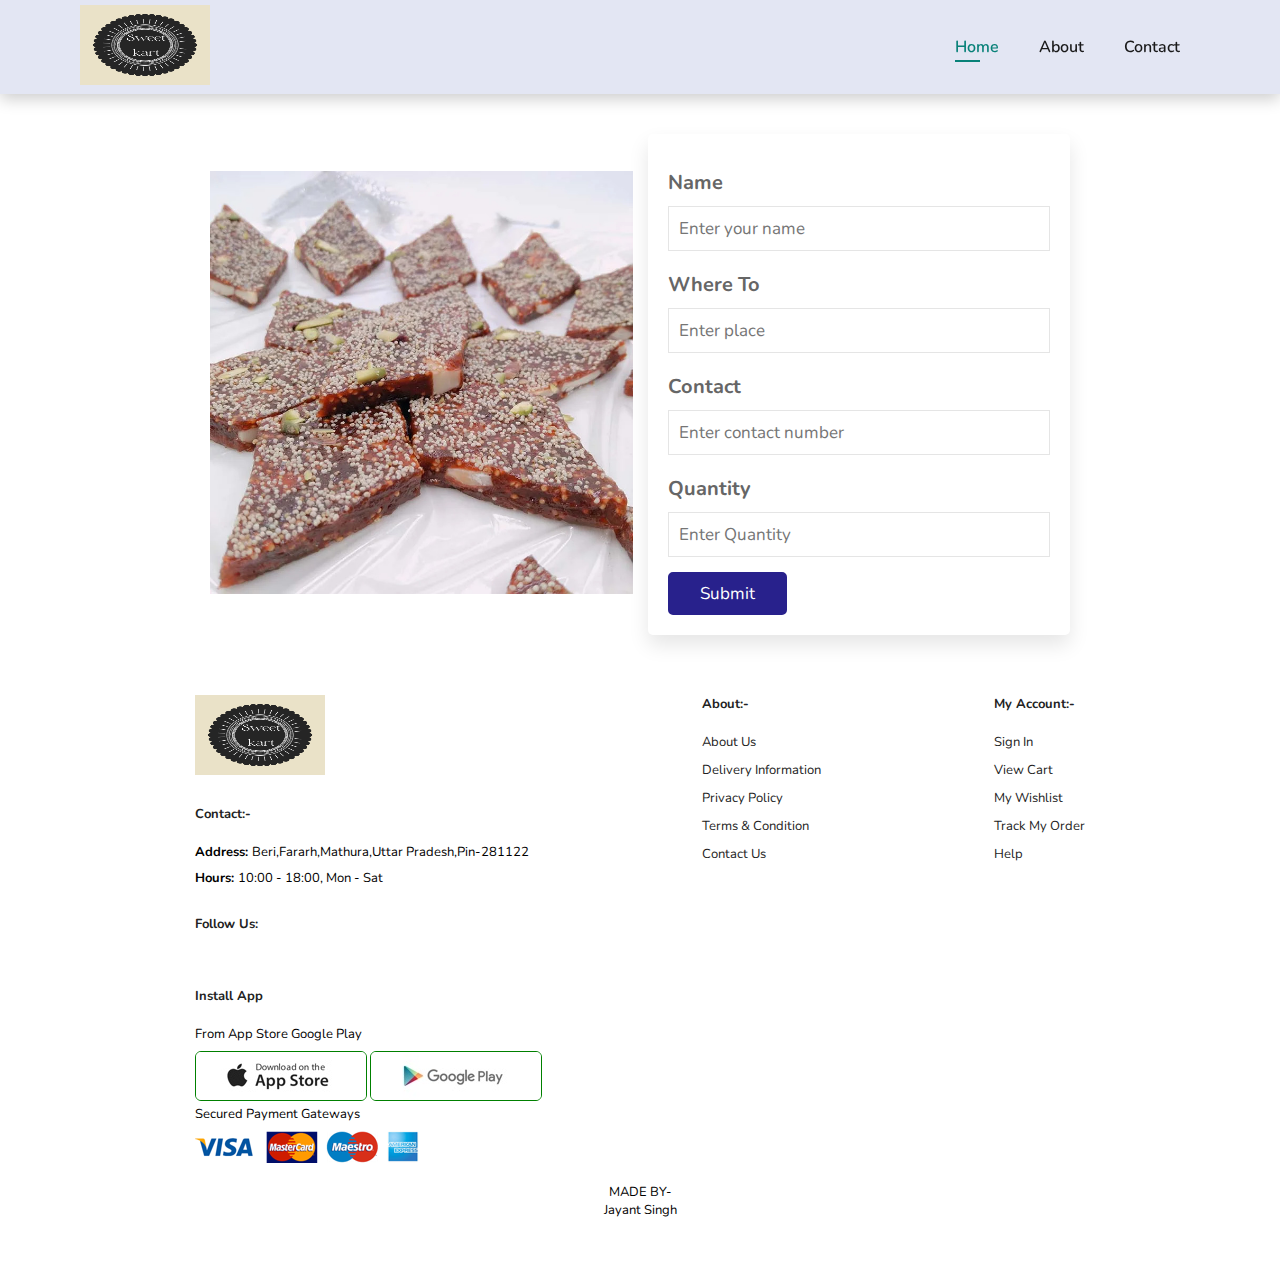
<file: items/barfi.html>
<!DOCTYPE html>
<html lang="en">
<head>
    <meta charset="UTF-8">
    <meta http-equiv="X-UA-Compatible" content="IE=edge">
    <meta name="viewport" content="width=device-width, initial-scale=1.0">
    <title>Document</title>
    <link rel="stylesheet" type="text/css" href="../style.css">
</head>
<body>
    <section id="header">
		<a href="#"><img class="logo" src="../img/logo.png" width="130px" height="80px"></a>
		<div id="navbar">
			<li><a class="active" href="../index.html">Home</a></li>
			<li><a href="../about.html">About</a></li>
			<li><a href="../contact.html">Contact</a></li>
		</div>
	</section>

<style>
    
    @import url('https://fonts.googleapis.com/css2?family=Nunito:wght@200;300;400;600;700&display=swap');

:root{
  --orange:rgb(40, 33, 140);
}

*{
  font-family: 'Nunito', sans-serif;
  margin:0; padding:0;
  box-sizing: border-box;
  text-transform: capitalize;
  outline: none; border:none;
  text-decoration: none;
  transition: all .2s linear;
}

*::selection{
  background:var(--orange);
  color:#fff;
}

html{
  font-size: 62.5%;
  overflow-x: hidden;
  scroll-padding-top: 6rem;
  scroll-behavior: smooth;
}

section{
  padding:2rem 9%;
}

.heading{
  text-align: center;
  padding:2.5rem 0
}

.heading span{
  font-size: 3.5rem;
  background:rgba(255, 248, 35, 0.2);
  color:var(--orange);
  border-radius: .5rem;
  padding:.2rem 1rem;
}

.heading span.space{
  background:none;
}

.btn{
  display: inline-block;
  margin-top: 1rem;
  background:var(--orange);
  color:#fff;
  padding:.8rem 3rem;
  border:.2rem solid var(--orange);
  cursor: pointer;
  font-size: 1.7rem;
  border-radius: 5px;
}

.btn:hover{
  background:rgba(255, 165, 0,.2);
  color:var(--orange);
}

header{
  position: fixed;
  top:0; left: 0; right:0;
  background:#212121;
  z-index: 1000;
  display: flex;
  align-items: center;
  justify-content: space-between;
  padding:2rem 9%;
}

header .logo{
  font-size: 2.5rem;
  font-weight: bolder;
  color:#fff;
  text-transform: uppercase;
}

header .logo span{
  color:var(--orange);
}

header .navbar a{
  color:#fff;
  font-size: 2rem;
  margin:0 .8rem;
}

header .navbar a:hover{
  color:var(--orange);
}

header .icons i{
  font-size: 2.5rem;
  color:#fff;
  cursor: pointer;
  margin-right: 2rem;
}

header .icons i:hover{
  color:var(--orange);
}

header .search-bar-container{
  position: absolute;
  top:100%; left: 0; right:0;
  padding:1.5rem 2rem;
  background:#333;
  border-top: .1rem solid rgba(255,255,255,.2);
  display: flex;
  align-items: center;
  z-index: 1001;
  clip-path: polygon(0 0, 100% 0, 100% 0, 0 0);
}

header .search-bar-container.active{
  clip-path: polygon(0 0, 100% 0, 100% 100%, 0 100%);
}

header .search-bar-container #search-bar{
  width:100%;
  padding:1rem;
  text-transform: none;
  color:#333;
  font-size: 1.7rem;
  border-radius: .5rem;
}

header .search-bar-container label{
  color:#fff;
  cursor: pointer;
  font-size: 3rem;
  margin-left: 1.5rem;
}

header .search-bar-container label:hover{
  color:var(--orange);
}


#menu-bar{
  color:#fff;
  border:.1rem solid #fff;
  border-radius: .5rem;
  font-size: 3rem;
  padding:.5rem 1.2rem;
  cursor: pointer;
  display: none;
}

.home{
  min-height: 100vh;
  display: flex;
  align-items: center;
  justify-content: center;
  flex-flow: column;
  position: relative;
  z-index: 0;
}

.home .content{
  text-align: center;
}

.home .content h3{
  font-size: 4.5rem;
  color:#fff;
  text-transform: uppercase;
  text-shadow: 0 .3rem .5rem rgba(0,0,0,.1);
}

.home .content p{
  font-size: 2.5rem;
  color:#fff;
  padding:.5rem 0;
}

.home .video-container video{
  position: absolute;
  top:0; left: 0;
  z-index: -1;
  height: 100%;
  width:100%;
  object-fit: cover;
}

.home .controls{
  padding:1rem;
  border-radius: 5rem;
  background:rgba(0,0,0,.7);
  position: relative;
  top:10rem;
}

.home .controls .vid-btn{
  height:2rem;
  width:2rem;
  display: inline-block;
  border-radius: 50%;
  background:#fff;
  cursor: pointer;
  margin:0 .5rem;
}

.home .controls .vid-btn.active{
  background:var(--orange);
}

.book .row{
  display: flex;
  flex-wrap: wrap;
  gap:1.5rem;
  align-items: center;
}

.book .row .image{
  flex:1 1 40rem;
}

.book .row .image img{
  width:100%;
}

.book .row form{
  flex:1 1 40rem;
  padding:2rem;
  box-shadow: 0 1rem 2rem rgba(0,0,0,.1);
  border-radius: .5rem;
}

.book .row form .inputBox{
  padding:.5rem 0;
}

.book .row form .inputBox input{
  width:100%;
  padding:1rem;
  border:.1rem solid rgba(0,0,0,.1);
  font-size: 1.7rem;
  color:#333;
  text-transform: none;
}

.book .row form .inputBox h3{
  font-size: 2rem;
  padding:1rem 0;
  color:#666;
}

.packages .box-container{
  display: flex;
  flex-wrap: wrap;
  gap:2rem;
}

.packages .box-container .box{
  flex:1 1 30rem;
  border-radius: .5rem;
  overflow: hidden;
  box-shadow: 0 1rem 2rem rgba(0,0,0,.1);
}

.packages .box-container .box img{
  height: 25rem;
  width:100%;
  object-fit: cover;
}

.packages .box-container .box .content{
  padding:2rem;
}

.packages .box-container .box .content h3{
  font-size:2rem;
  color:#333;
}

.packages .box-container .box .content h3 i{
  color:var(--orange);
}

.packages .box-container .box .content p{
  font-size:1.7rem;
  color:#666;
  padding:1rem 0;
}

.packages .box-container .box .content .stars i{
  font-size:1.7rem;
  color:var(--orange);
}

.packages .box-container .box .content .price{
  font-size: 2rem;
  color:#333;
  padding-top: 1rem;
}

.packages .box-container .box .content .price span{
  color:#666;
  font-size: 1.5rem;
  text-decoration: line-through;
}

.services .box-container{
  display: flex;
  flex-wrap: wrap;
  gap:1.5rem;
}

.services .box-container .box{
  flex: 1 1 30rem;
  border-radius: .5rem;
  padding:1rem;
  text-align: center;
}

.services .box-container .box i{
  padding:1rem;
  font-size: 5rem;
  color:var(--orange);
}

.services .box-container .box h3{
  font-size: 2.5rem;
  color:#333;
}

.services .box-container .box p{
  font-size: 1.5rem;
  color:#666;
  padding:1rem 0;
 }
 
.services .box-container .box:hover{
  box-shadow: 0 1rem 2rem rgba(0,0,0,.1);
} 


.contact .row{
  display: flex;
  flex-wrap: wrap;
  gap:1.5rem;
  align-items: center;
}

.contact .row .image{
  flex:1 1 35rem;
}

.contact .row .image img{
  width:100%;
}

.contact .row form{
  flex:1 1 50rem;
  padding:2rem;
  box-shadow: 0 1rem 2rem rgba(0,0,0,.1);
  border-radius: .5rem;
}

.contact .row form .inputBox{
  display: flex;
  flex-wrap: wrap;
  justify-content: space-between;
}

.contact .row form .inputBox input, .contact .row form textarea{
  width:49%;
  margin:1rem 0;
  padding:1rem;
  font-size: 1.7rem;
  color:rgb(32, 30, 30);
  background:#e6dede;
  text-transform: none;
}

.contact .row form textarea{
  height: 15rem;
  resize: none;
  width:100%;
}

.brand-container{
  text-align: center;
}

.footer{
  background:#212121;
}

.footer .box-container{
  display: flex;
  flex-wrap: wrap;
  gap:1.5rem;
}

.footer .box-container .box{
  padding:.7rem 0;
  flex:1 1 25rem;
}

.footer .box-container .box h3{
  font-size: 2.5rem;
  padding:.7rem 0;
  color:#fff;
}

.footer .box-container .box p{
  font-size: 1.5rem;
  padding:.7rem 0;
  color:#eee;
  
}


.footer .box-container .box a{
  display: block;
  font-size: 1.5rem;
  padding:.7rem 0;
  color:#eee;
  
  
}

.footer-copyright{
  background: black;
  text-align: center;
  display: block;
  font-size: 1.8rem;
  padding:.9rem 0;
  color:#eee;

}

.stickyicon-list {  
  margin-top: 30px; 
  position:fixed;   
  top: 200px; 
  right: 10px;
  transform: translateY(-50%); 
  
  }         
  .stickyicon-list a {   
  display: block;   
  text-align: center
  ;   
  padding: 8px;   
  transition: all 0.5s ease;   
  color: white;   
  font-size: 20px;   
  }         
  /* HOver affect on sticky social media icons */   
  .stickyicon-list a:hover {   
  color: #000;   
  width:10px;   
  }   
     
  /* Now we have to design each icon of social media */         
  .facebook {   
  background: #3b5998;   
  color: white;  
  }         
  .twitter {   
  color: white;   
  background: #00acee;   
  }   
  .linkedin {   
  background: #0e76a8;   
  color: white;   
  }         
  .google {   
  color: white;   
  background: #db4a39;   
  }   
  .instagram {   
  background: #3f729b;   
  color: white;   
  }         
 

.footer .box-container .box a:hover{
  color:var(--orange);
  text-decoration: underline;
}

.footer .credit{
  text-align: center;
  padding:2rem 1rem;
  margin-top: 1rem;
  font-size: 2rem;
  font-weight: normal;
  color:#fff;
  border-top: .1rem solid rgba(255,255,255,.2);
}

.footer .credit span{
  color:var(--orange);
}
















/* media queries  */

@media (max-width:1200px){

  html{
    font-size: 55%;
  }

}

@media (max-width:991px){

  header{
    padding:2rem;
  }

  section{
    padding:2rem;
  }

}

@media (max-width:768px){

  #menu-bar{
    display: initial;
  }

  header .navbar{
    position: absolute;
    top:100%; right:0; left: 0;
    background: #333;
    border-top: .1rem solid rgba(255,255,255,.2);
    padding:1rem 2rem;
    clip-path: polygon(0 0, 100% 0, 100% 0, 0 0);
  }

  header .navbar.active{
    clip-path: polygon(0 0, 100% 0, 100% 100%, 0 100%);
  }

  header .navbar a{
    display: block;
    border-radius: .5rem;
    padding:1.5rem;
    margin:1.5rem 0;    
    background:#222;
  }

}

@media (max-width:450px){

  html{
    font-size: 50%;
  }

  .heading span{
    font-size: 2.5rem;
  }

  .contact .row form .inputBox input{
    width:100%;
  }

}
</style>

<section>
<div>


    <section class="book" id="book">

      
        <div class="row">
      
            <div class="image">
             <img src="../img/products/f4.jpg" alt="">
            </div>
      
            <form method="POST" name="google-sheet" >
              <div class="inputBox">
                  <h3>Name</h3>
                  <input type="text" name="Name"placeholder="Enter your name">
              </div>
              <div class="inputBox">
                  <h3>Where to</h3>
                  <input type="text" name="Where to" placeholder="Enter place">
              </div>
              <div class="inputBox">
                  <h3>Contact</h3>
                  <input type="number"   name="Contact" placeholder="Enter contact number">
              </div>
              <div class="inputBox">
                  <h3>Quantity</h3>
                  <input type="number" name="Quantity" placeholder="Enter Quantity">
              </div>
              <input type="submit" class="btn" name="submit" value="Submit">
          </form>
      
      
        </div>

</section>

    



    <footer class="section-p1">
		<div class="col">
			<img class="logo" src="../img/logo.png" width="130px" height="80px">
			<h4>Contact:-</h4>
			<p><strong>Address: </strong>beri,fararh,Mathura,Uttar Pradesh,pin-281122 </p>
			<p><strong>Hours: </strong>10:00 - 18:00, Mon - Sat</p>
			<div class="follow">
				<h4>Follow us: </h4>
				<div class="icon">
					<i class="fab fa-facebook-f"></i>
					<i class="fab fa-twitter"></i>
					<i class="fab fa-instagram"></i>
					<i class="fab fa-youtube"></i>
				</div>	
			</div>
		</div>
		<div class="col">
			<h4>About:-</h4>
			<a href="#">About us</a>
			<a href="#">Delivery Information</a>
			<a href="#">Privacy Policy</a>
			<a href="#">Terms & Condition</a>
			<a href="#">Contact Us</a>
		</div>
		<div class="col">
			<h4>My Account:-</h4>
			<a href="#">Sign In</a>
			<a href="#">View Cart</a>
			<a href="#">My Wishlist</a>
			<a href="#">Track My Order</a>
			<a href="#">Help</a>
		</div>

		<div class="col install">
			<h4>Install App</h4>
			<p>From App Store Google Play</p>
			<div class="row">
				<img src="../img/pay/app.jpg">
				<img src="../img/pay/play.jpg">
			</div>
			<p>Secured Payment Gateways</p>
			<img src="../img/pay/pay.png">
		</div>
		<div class="owner">
			<p>MADE BY- <br>jayant singh</p>
		</div>
	</footer>
    <script>
        const scriptURL = 'https://script.google.com/macros/s/AKfycby623Lg5j2vPmAwtlMQS_fUKnifyaoFuiSVRTSU9-0fSqqEsfWRXT3jxoscWIG2gAHDGw/exec'
        const form = document.forms['google-sheet']
      
        form.addEventListener('submit', e => {
          e.preventDefault()
          fetch(scriptURL, { method: 'POST', body: new FormData(form)})
            .then(response => alert("Thanks for Contacting us..! We Will Contact You Soon..."))
            .catch(error => console.error('Error!', error.message))
        })
      </script>

</body>
</html>
</file>
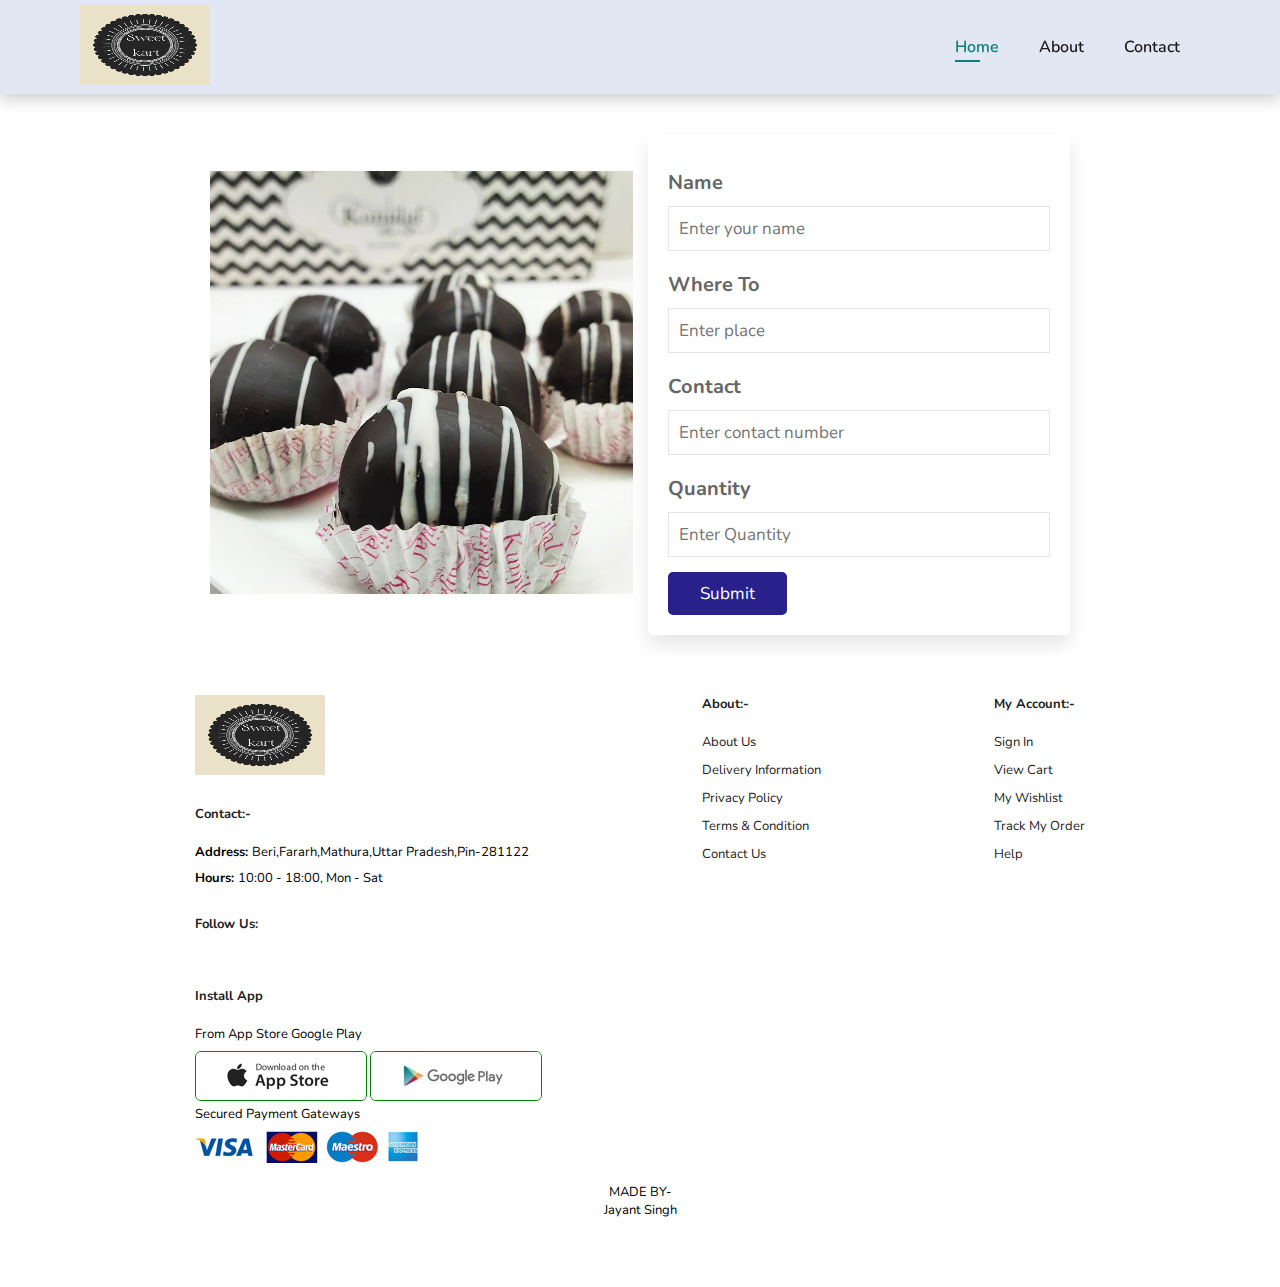
<file: items/chocklete ladoo.html>
<!DOCTYPE html>
<html lang="en">
<head>
    <meta charset="UTF-8">
    <meta http-equiv="X-UA-Compatible" content="IE=edge">
    <meta name="viewport" content="width=device-width, initial-scale=1.0">
    <title>Document</title>
    <link rel="stylesheet" type="text/css" href="/style.css">
</head>
<body>
    <section id="header">
		<a href="#"><img class="logo" src="/img/logo.png" width="130px" height="80px"></a>
		<div id="navbar">
			<li><a class="active" href="/index.html">Home</a></li>
			<li><a href="/about.html">About</a></li>
			<li><a href="../contact.html">Contact</a></li>
		</div>
	</section>

<style>
    
    @import url('https://fonts.googleapis.com/css2?family=Nunito:wght@200;300;400;600;700&display=swap');

:root{
  --orange:rgb(40, 33, 140);
}

*{
  font-family: 'Nunito', sans-serif;
  margin:0; padding:0;
  box-sizing: border-box;
  text-transform: capitalize;
  outline: none; border:none;
  text-decoration: none;
  transition: all .2s linear;
}

*::selection{
  background:var(--orange);
  color:#fff;
}

html{
  font-size: 62.5%;
  overflow-x: hidden;
  scroll-padding-top: 6rem;
  scroll-behavior: smooth;
}

section{
  padding:2rem 9%;
}

.heading{
  text-align: center;
  padding:2.5rem 0
}

.heading span{
  font-size: 3.5rem;
  background:rgba(255, 248, 35, 0.2);
  color:var(--orange);
  border-radius: .5rem;
  padding:.2rem 1rem;
}

.heading span.space{
  background:none;
}

.btn{
  display: inline-block;
  margin-top: 1rem;
  background:var(--orange);
  color:#fff;
  padding:.8rem 3rem;
  border:.2rem solid var(--orange);
  cursor: pointer;
  font-size: 1.7rem;
  border-radius: 5px;
}

.btn:hover{
  background:rgba(255, 165, 0,.2);
  color:var(--orange);
}

header{
  position: fixed;
  top:0; left: 0; right:0;
  background:#212121;
  z-index: 1000;
  display: flex;
  align-items: center;
  justify-content: space-between;
  padding:2rem 9%;
}

header .logo{
  font-size: 2.5rem;
  font-weight: bolder;
  color:#fff;
  text-transform: uppercase;
}

header .logo span{
  color:var(--orange);
}

header .navbar a{
  color:#fff;
  font-size: 2rem;
  margin:0 .8rem;
}

header .navbar a:hover{
  color:var(--orange);
}

header .icons i{
  font-size: 2.5rem;
  color:#fff;
  cursor: pointer;
  margin-right: 2rem;
}

header .icons i:hover{
  color:var(--orange);
}

header .search-bar-container{
  position: absolute;
  top:100%; left: 0; right:0;
  padding:1.5rem 2rem;
  background:#333;
  border-top: .1rem solid rgba(255,255,255,.2);
  display: flex;
  align-items: center;
  z-index: 1001;
  clip-path: polygon(0 0, 100% 0, 100% 0, 0 0);
}

header .search-bar-container.active{
  clip-path: polygon(0 0, 100% 0, 100% 100%, 0 100%);
}

header .search-bar-container #search-bar{
  width:100%;
  padding:1rem;
  text-transform: none;
  color:#333;
  font-size: 1.7rem;
  border-radius: .5rem;
}

header .search-bar-container label{
  color:#fff;
  cursor: pointer;
  font-size: 3rem;
  margin-left: 1.5rem;
}

header .search-bar-container label:hover{
  color:var(--orange);
}


#menu-bar{
  color:#fff;
  border:.1rem solid #fff;
  border-radius: .5rem;
  font-size: 3rem;
  padding:.5rem 1.2rem;
  cursor: pointer;
  display: none;
}

.home{
  min-height: 100vh;
  display: flex;
  align-items: center;
  justify-content: center;
  flex-flow: column;
  position: relative;
  z-index: 0;
}

.home .content{
  text-align: center;
}

.home .content h3{
  font-size: 4.5rem;
  color:#fff;
  text-transform: uppercase;
  text-shadow: 0 .3rem .5rem rgba(0,0,0,.1);
}

.home .content p{
  font-size: 2.5rem;
  color:#fff;
  padding:.5rem 0;
}

.home .video-container video{
  position: absolute;
  top:0; left: 0;
  z-index: -1;
  height: 100%;
  width:100%;
  object-fit: cover;
}

.home .controls{
  padding:1rem;
  border-radius: 5rem;
  background:rgba(0,0,0,.7);
  position: relative;
  top:10rem;
}

.home .controls .vid-btn{
  height:2rem;
  width:2rem;
  display: inline-block;
  border-radius: 50%;
  background:#fff;
  cursor: pointer;
  margin:0 .5rem;
}

.home .controls .vid-btn.active{
  background:var(--orange);
}

.book .row{
  display: flex;
  flex-wrap: wrap;
  gap:1.5rem;
  align-items: center;
}

.book .row .image{
  flex:1 1 40rem;
}

.book .row .image img{
  width:100%;
}

.book .row form{
  flex:1 1 40rem;
  padding:2rem;
  box-shadow: 0 1rem 2rem rgba(0,0,0,.1);
  border-radius: .5rem;
}

.book .row form .inputBox{
  padding:.5rem 0;
}

.book .row form .inputBox input{
  width:100%;
  padding:1rem;
  border:.1rem solid rgba(0,0,0,.1);
  font-size: 1.7rem;
  color:#333;
  text-transform: none;
}

.book .row form .inputBox h3{
  font-size: 2rem;
  padding:1rem 0;
  color:#666;
}

.packages .box-container{
  display: flex;
  flex-wrap: wrap;
  gap:2rem;
}

.packages .box-container .box{
  flex:1 1 30rem;
  border-radius: .5rem;
  overflow: hidden;
  box-shadow: 0 1rem 2rem rgba(0,0,0,.1);
}

.packages .box-container .box img{
  height: 25rem;
  width:100%;
  object-fit: cover;
}

.packages .box-container .box .content{
  padding:2rem;
}

.packages .box-container .box .content h3{
  font-size:2rem;
  color:#333;
}

.packages .box-container .box .content h3 i{
  color:var(--orange);
}

.packages .box-container .box .content p{
  font-size:1.7rem;
  color:#666;
  padding:1rem 0;
}

.packages .box-container .box .content .stars i{
  font-size:1.7rem;
  color:var(--orange);
}

.packages .box-container .box .content .price{
  font-size: 2rem;
  color:#333;
  padding-top: 1rem;
}

.packages .box-container .box .content .price span{
  color:#666;
  font-size: 1.5rem;
  text-decoration: line-through;
}

.services .box-container{
  display: flex;
  flex-wrap: wrap;
  gap:1.5rem;
}

.services .box-container .box{
  flex: 1 1 30rem;
  border-radius: .5rem;
  padding:1rem;
  text-align: center;
}

.services .box-container .box i{
  padding:1rem;
  font-size: 5rem;
  color:var(--orange);
}

.services .box-container .box h3{
  font-size: 2.5rem;
  color:#333;
}

.services .box-container .box p{
  font-size: 1.5rem;
  color:#666;
  padding:1rem 0;
 }
 
.services .box-container .box:hover{
  box-shadow: 0 1rem 2rem rgba(0,0,0,.1);
} 


.contact .row{
  display: flex;
  flex-wrap: wrap;
  gap:1.5rem;
  align-items: center;
}

.contact .row .image{
  flex:1 1 35rem;
}

.contact .row .image img{
  width:100%;
}

.contact .row form{
  flex:1 1 50rem;
  padding:2rem;
  box-shadow: 0 1rem 2rem rgba(0,0,0,.1);
  border-radius: .5rem;
}

.contact .row form .inputBox{
  display: flex;
  flex-wrap: wrap;
  justify-content: space-between;
}

.contact .row form .inputBox input, .contact .row form textarea{
  width:49%;
  margin:1rem 0;
  padding:1rem;
  font-size: 1.7rem;
  color:rgb(32, 30, 30);
  background:#e6dede;
  text-transform: none;
}

.contact .row form textarea{
  height: 15rem;
  resize: none;
  width:100%;
}

.brand-container{
  text-align: center;
}

.footer{
  background:#212121;
}

.footer .box-container{
  display: flex;
  flex-wrap: wrap;
  gap:1.5rem;
}

.footer .box-container .box{
  padding:.7rem 0;
  flex:1 1 25rem;
}

.footer .box-container .box h3{
  font-size: 2.5rem;
  padding:.7rem 0;
  color:#fff;
}

.footer .box-container .box p{
  font-size: 1.5rem;
  padding:.7rem 0;
  color:#eee;
  
}


.footer .box-container .box a{
  display: block;
  font-size: 1.5rem;
  padding:.7rem 0;
  color:#eee;
  
  
}

.footer-copyright{
  background: black;
  text-align: center;
  display: block;
  font-size: 1.8rem;
  padding:.9rem 0;
  color:#eee;

}

.stickyicon-list {  
  margin-top: 30px; 
  position:fixed;   
  top: 200px; 
  right: 10px;
  transform: translateY(-50%); 
  
  }         
  .stickyicon-list a {   
  display: block;   
  text-align: center
  ;   
  padding: 8px;   
  transition: all 0.5s ease;   
  color: white;   
  font-size: 20px;   
  }         
  /* HOver affect on sticky social media icons */   
  .stickyicon-list a:hover {   
  color: #000;   
  width:10px;   
  }   
     
  /* Now we have to design each icon of social media */         
  .facebook {   
  background: #3b5998;   
  color: white;  
  }         
  .twitter {   
  color: white;   
  background: #00acee;   
  }   
  .linkedin {   
  background: #0e76a8;   
  color: white;   
  }         
  .google {   
  color: white;   
  background: #db4a39;   
  }   
  .instagram {   
  background: #3f729b;   
  color: white;   
  }         
 

.footer .box-container .box a:hover{
  color:var(--orange);
  text-decoration: underline;
}

.footer .credit{
  text-align: center;
  padding:2rem 1rem;
  margin-top: 1rem;
  font-size: 2rem;
  font-weight: normal;
  color:#fff;
  border-top: .1rem solid rgba(255,255,255,.2);
}

.footer .credit span{
  color:var(--orange);
}
















/* media queries  */

@media (max-width:1200px){

  html{
    font-size: 55%;
  }

}

@media (max-width:991px){

  header{
    padding:2rem;
  }

  section{
    padding:2rem;
  }

}

@media (max-width:768px){

  #menu-bar{
    display: initial;
  }

  header .navbar{
    position: absolute;
    top:100%; right:0; left: 0;
    background: #333;
    border-top: .1rem solid rgba(255,255,255,.2);
    padding:1rem 2rem;
    clip-path: polygon(0 0, 100% 0, 100% 0, 0 0);
  }

  header .navbar.active{
    clip-path: polygon(0 0, 100% 0, 100% 100%, 0 100%);
  }

  header .navbar a{
    display: block;
    border-radius: .5rem;
    padding:1.5rem;
    margin:1.5rem 0;    
    background:#222;
  }

}

@media (max-width:450px){

  html{
    font-size: 50%;
  }

  .heading span{
    font-size: 2.5rem;
  }

  .contact .row form .inputBox input{
    width:100%;
  }

}
</style>

<section>
<div>


    <section class="book" id="book">

      
        <div class="row">
      
            <div class="image">
             <img src="/img/products/f6.jpg" alt="">
            </div>
      
            <form method="POST" name="google-sheet" >
              <div class="inputBox">
                  <h3>Name</h3>
                  <input type="text" name="Name"placeholder="Enter your name">
              </div>
              <div class="inputBox">
                  <h3>Where to</h3>
                  <input type="text" name="Where to" placeholder="Enter place">
              </div>
              <div class="inputBox">
                  <h3>Contact</h3>
                  <input type="number"   name="Contact" placeholder="Enter contact number">
              </div>
              <div class="inputBox">
                  <h3>Quantity</h3>
                  <input type="number" name="Quantity" placeholder="Enter Quantity">
              </div>
              <input type="submit" class="btn" name="submit" value="Submit">
          </form>
      
      
        </div>

</section>

    



    <footer class="section-p1">
		<div class="col">
			<img class="logo" src="/img/logo.png" width="130px" height="80px">
			<h4>Contact:-</h4>
			<p><strong>Address: </strong>beri,fararh,Mathura,Uttar Pradesh,pin-281122 </p>
			<p><strong>Hours: </strong>10:00 - 18:00, Mon - Sat</p>
			<div class="follow">
				<h4>Follow us: </h4>
				<div class="icon">
					<i class="fab fa-facebook-f"></i>
					<i class="fab fa-twitter"></i>
					<i class="fab fa-instagram"></i>
					<i class="fab fa-youtube"></i>
				</div>	
			</div>
		</div>
		<div class="col">
			<h4>About:-</h4>
			<a href="#">About us</a>
			<a href="#">Delivery Information</a>
			<a href="#">Privacy Policy</a>
			<a href="#">Terms & Condition</a>
			<a href="#">Contact Us</a>
		</div>
		<div class="col">
			<h4>My Account:-</h4>
			<a href="#">Sign In</a>
			<a href="#">View Cart</a>
			<a href="#">My Wishlist</a>
			<a href="#">Track My Order</a>
			<a href="#">Help</a>
		</div>

		<div class="col install">
			<h4>Install App</h4>
			<p>From App Store Google Play</p>
			<div class="row">
				<img src="/img/pay/app.jpg">
				<img src="/img/pay/play.jpg">
			</div>
			<p>Secured Payment Gateways</p>
			<img src="/img/pay/pay.png">
		</div>
		<div class="owner">
			<p>MADE BY- <br>jayant singh</p>
		</div>
	</footer>
    <script>
        const scriptURL = 'https://script.google.com/macros/s/AKfycby623Lg5j2vPmAwtlMQS_fUKnifyaoFuiSVRTSU9-0fSqqEsfWRXT3jxoscWIG2gAHDGw/exec'
        const form = document.forms['google-sheet']
      
        form.addEventListener('submit', e => {
          e.preventDefault()
          fetch(scriptURL, { method: 'POST', body: new FormData(form)})
            .then(response => alert("Thanks for Contacting us..! We Will Contact You Soon..."))
            .catch(error => console.error('Error!', error.message))
        })
      </script>

</body>
</html>
</file>
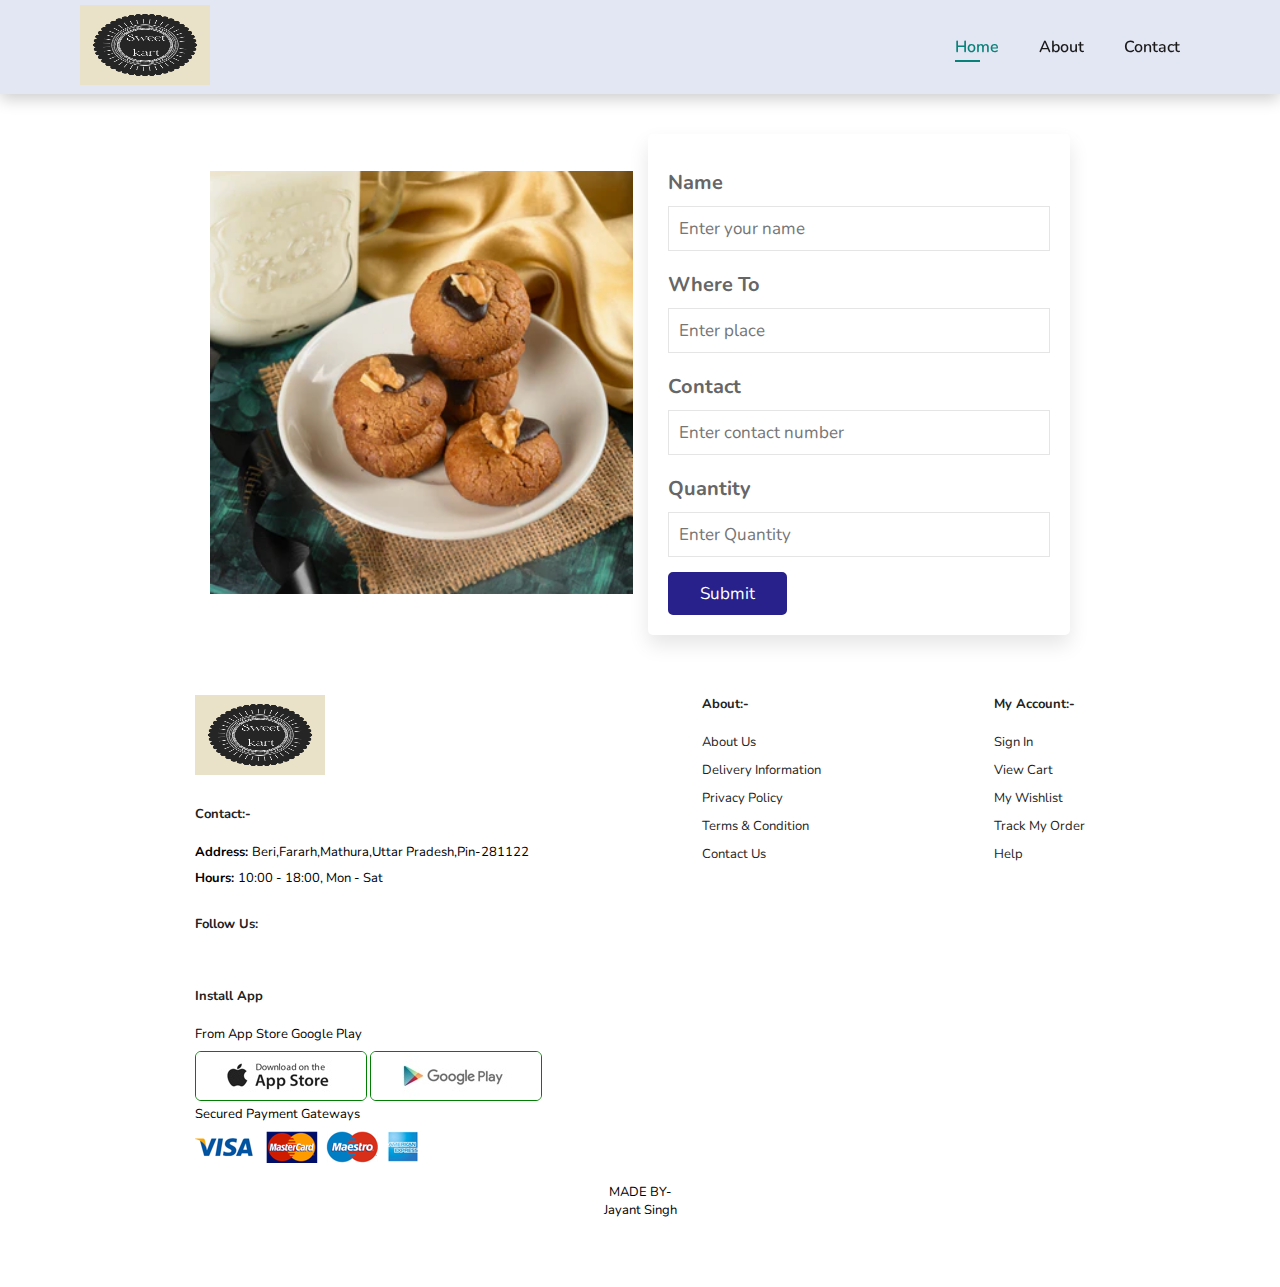
<file: items/coockies.html>
<!DOCTYPE html>
<html lang="en">
<head>
    <meta charset="UTF-8">
    <meta http-equiv="X-UA-Compatible" content="IE=edge">
    <meta name="viewport" content="width=device-width, initial-scale=1.0">
    <title>Document</title>
    <link rel="stylesheet" type="text/css" href="/style.css">
</head>
<body>
    <section id="header">
		<a href="#"><img class="logo" src="/img/logo.png" width="130px" height="80px"></a>
		<div id="navbar">
			<li><a class="active" href="/index.html">Home</a></li>
			<li><a href="/about.html">About</a></li>
			<li><a href="../contact.html">Contact</a></li>
		</div>
	</section>

<style>
    
    @import url('https://fonts.googleapis.com/css2?family=Nunito:wght@200;300;400;600;700&display=swap');

:root{
  --orange:rgb(40, 33, 140);
}

*{
  font-family: 'Nunito', sans-serif;
  margin:0; padding:0;
  box-sizing: border-box;
  text-transform: capitalize;
  outline: none; border:none;
  text-decoration: none;
  transition: all .2s linear;
}

*::selection{
  background:var(--orange);
  color:#fff;
}

html{
  font-size: 62.5%;
  overflow-x: hidden;
  scroll-padding-top: 6rem;
  scroll-behavior: smooth;
}

section{
  padding:2rem 9%;
}

.heading{
  text-align: center;
  padding:2.5rem 0
}

.heading span{
  font-size: 3.5rem;
  background:rgba(255, 248, 35, 0.2);
  color:var(--orange);
  border-radius: .5rem;
  padding:.2rem 1rem;
}

.heading span.space{
  background:none;
}

.btn{
  display: inline-block;
  margin-top: 1rem;
  background:var(--orange);
  color:#fff;
  padding:.8rem 3rem;
  border:.2rem solid var(--orange);
  cursor: pointer;
  font-size: 1.7rem;
  border-radius: 5px;
}

.btn:hover{
  background:rgba(255, 165, 0,.2);
  color:var(--orange);
}

header{
  position: fixed;
  top:0; left: 0; right:0;
  background:#212121;
  z-index: 1000;
  display: flex;
  align-items: center;
  justify-content: space-between;
  padding:2rem 9%;
}

header .logo{
  font-size: 2.5rem;
  font-weight: bolder;
  color:#fff;
  text-transform: uppercase;
}

header .logo span{
  color:var(--orange);
}

header .navbar a{
  color:#fff;
  font-size: 2rem;
  margin:0 .8rem;
}

header .navbar a:hover{
  color:var(--orange);
}

header .icons i{
  font-size: 2.5rem;
  color:#fff;
  cursor: pointer;
  margin-right: 2rem;
}

header .icons i:hover{
  color:var(--orange);
}

header .search-bar-container{
  position: absolute;
  top:100%; left: 0; right:0;
  padding:1.5rem 2rem;
  background:#333;
  border-top: .1rem solid rgba(255,255,255,.2);
  display: flex;
  align-items: center;
  z-index: 1001;
  clip-path: polygon(0 0, 100% 0, 100% 0, 0 0);
}

header .search-bar-container.active{
  clip-path: polygon(0 0, 100% 0, 100% 100%, 0 100%);
}

header .search-bar-container #search-bar{
  width:100%;
  padding:1rem;
  text-transform: none;
  color:#333;
  font-size: 1.7rem;
  border-radius: .5rem;
}

header .search-bar-container label{
  color:#fff;
  cursor: pointer;
  font-size: 3rem;
  margin-left: 1.5rem;
}

header .search-bar-container label:hover{
  color:var(--orange);
}


#menu-bar{
  color:#fff;
  border:.1rem solid #fff;
  border-radius: .5rem;
  font-size: 3rem;
  padding:.5rem 1.2rem;
  cursor: pointer;
  display: none;
}

.home{
  min-height: 100vh;
  display: flex;
  align-items: center;
  justify-content: center;
  flex-flow: column;
  position: relative;
  z-index: 0;
}

.home .content{
  text-align: center;
}

.home .content h3{
  font-size: 4.5rem;
  color:#fff;
  text-transform: uppercase;
  text-shadow: 0 .3rem .5rem rgba(0,0,0,.1);
}

.home .content p{
  font-size: 2.5rem;
  color:#fff;
  padding:.5rem 0;
}

.home .video-container video{
  position: absolute;
  top:0; left: 0;
  z-index: -1;
  height: 100%;
  width:100%;
  object-fit: cover;
}

.home .controls{
  padding:1rem;
  border-radius: 5rem;
  background:rgba(0,0,0,.7);
  position: relative;
  top:10rem;
}

.home .controls .vid-btn{
  height:2rem;
  width:2rem;
  display: inline-block;
  border-radius: 50%;
  background:#fff;
  cursor: pointer;
  margin:0 .5rem;
}

.home .controls .vid-btn.active{
  background:var(--orange);
}

.book .row{
  display: flex;
  flex-wrap: wrap;
  gap:1.5rem;
  align-items: center;
}

.book .row .image{
  flex:1 1 40rem;
}

.book .row .image img{
  width:100%;
}

.book .row form{
  flex:1 1 40rem;
  padding:2rem;
  box-shadow: 0 1rem 2rem rgba(0,0,0,.1);
  border-radius: .5rem;
}

.book .row form .inputBox{
  padding:.5rem 0;
}

.book .row form .inputBox input{
  width:100%;
  padding:1rem;
  border:.1rem solid rgba(0,0,0,.1);
  font-size: 1.7rem;
  color:#333;
  text-transform: none;
}

.book .row form .inputBox h3{
  font-size: 2rem;
  padding:1rem 0;
  color:#666;
}

.packages .box-container{
  display: flex;
  flex-wrap: wrap;
  gap:2rem;
}

.packages .box-container .box{
  flex:1 1 30rem;
  border-radius: .5rem;
  overflow: hidden;
  box-shadow: 0 1rem 2rem rgba(0,0,0,.1);
}

.packages .box-container .box img{
  height: 25rem;
  width:100%;
  object-fit: cover;
}

.packages .box-container .box .content{
  padding:2rem;
}

.packages .box-container .box .content h3{
  font-size:2rem;
  color:#333;
}

.packages .box-container .box .content h3 i{
  color:var(--orange);
}

.packages .box-container .box .content p{
  font-size:1.7rem;
  color:#666;
  padding:1rem 0;
}

.packages .box-container .box .content .stars i{
  font-size:1.7rem;
  color:var(--orange);
}

.packages .box-container .box .content .price{
  font-size: 2rem;
  color:#333;
  padding-top: 1rem;
}

.packages .box-container .box .content .price span{
  color:#666;
  font-size: 1.5rem;
  text-decoration: line-through;
}

.services .box-container{
  display: flex;
  flex-wrap: wrap;
  gap:1.5rem;
}

.services .box-container .box{
  flex: 1 1 30rem;
  border-radius: .5rem;
  padding:1rem;
  text-align: center;
}

.services .box-container .box i{
  padding:1rem;
  font-size: 5rem;
  color:var(--orange);
}

.services .box-container .box h3{
  font-size: 2.5rem;
  color:#333;
}

.services .box-container .box p{
  font-size: 1.5rem;
  color:#666;
  padding:1rem 0;
 }
 
.services .box-container .box:hover{
  box-shadow: 0 1rem 2rem rgba(0,0,0,.1);
} 


.contact .row{
  display: flex;
  flex-wrap: wrap;
  gap:1.5rem;
  align-items: center;
}

.contact .row .image{
  flex:1 1 35rem;
}

.contact .row .image img{
  width:100%;
}

.contact .row form{
  flex:1 1 50rem;
  padding:2rem;
  box-shadow: 0 1rem 2rem rgba(0,0,0,.1);
  border-radius: .5rem;
}

.contact .row form .inputBox{
  display: flex;
  flex-wrap: wrap;
  justify-content: space-between;
}

.contact .row form .inputBox input, .contact .row form textarea{
  width:49%;
  margin:1rem 0;
  padding:1rem;
  font-size: 1.7rem;
  color:rgb(32, 30, 30);
  background:#e6dede;
  text-transform: none;
}

.contact .row form textarea{
  height: 15rem;
  resize: none;
  width:100%;
}

.brand-container{
  text-align: center;
}

.footer{
  background:#212121;
}

.footer .box-container{
  display: flex;
  flex-wrap: wrap;
  gap:1.5rem;
}

.footer .box-container .box{
  padding:.7rem 0;
  flex:1 1 25rem;
}

.footer .box-container .box h3{
  font-size: 2.5rem;
  padding:.7rem 0;
  color:#fff;
}

.footer .box-container .box p{
  font-size: 1.5rem;
  padding:.7rem 0;
  color:#eee;
  
}


.footer .box-container .box a{
  display: block;
  font-size: 1.5rem;
  padding:.7rem 0;
  color:#eee;
  
  
}

.footer-copyright{
  background: black;
  text-align: center;
  display: block;
  font-size: 1.8rem;
  padding:.9rem 0;
  color:#eee;

}

.stickyicon-list {  
  margin-top: 30px; 
  position:fixed;   
  top: 200px; 
  right: 10px;
  transform: translateY(-50%); 
  
  }         
  .stickyicon-list a {   
  display: block;   
  text-align: center
  ;   
  padding: 8px;   
  transition: all 0.5s ease;   
  color: white;   
  font-size: 20px;   
  }         
  /* HOver affect on sticky social media icons */   
  .stickyicon-list a:hover {   
  color: #000;   
  width:10px;   
  }   
     
  /* Now we have to design each icon of social media */         
  .facebook {   
  background: #3b5998;   
  color: white;  
  }         
  .twitter {   
  color: white;   
  background: #00acee;   
  }   
  .linkedin {   
  background: #0e76a8;   
  color: white;   
  }         
  .google {   
  color: white;   
  background: #db4a39;   
  }   
  .instagram {   
  background: #3f729b;   
  color: white;   
  }         
 

.footer .box-container .box a:hover{
  color:var(--orange);
  text-decoration: underline;
}

.footer .credit{
  text-align: center;
  padding:2rem 1rem;
  margin-top: 1rem;
  font-size: 2rem;
  font-weight: normal;
  color:#fff;
  border-top: .1rem solid rgba(255,255,255,.2);
}

.footer .credit span{
  color:var(--orange);
}
















/* media queries  */

@media (max-width:1200px){

  html{
    font-size: 55%;
  }

}

@media (max-width:991px){

  header{
    padding:2rem;
  }

  section{
    padding:2rem;
  }

}

@media (max-width:768px){

  #menu-bar{
    display: initial;
  }

  header .navbar{
    position: absolute;
    top:100%; right:0; left: 0;
    background: #333;
    border-top: .1rem solid rgba(255,255,255,.2);
    padding:1rem 2rem;
    clip-path: polygon(0 0, 100% 0, 100% 0, 0 0);
  }

  header .navbar.active{
    clip-path: polygon(0 0, 100% 0, 100% 100%, 0 100%);
  }

  header .navbar a{
    display: block;
    border-radius: .5rem;
    padding:1.5rem;
    margin:1.5rem 0;    
    background:#222;
  }

}

@media (max-width:450px){

  html{
    font-size: 50%;
  }

  .heading span{
    font-size: 2.5rem;
  }

  .contact .row form .inputBox input{
    width:100%;
  }

}
</style>

<section>
<div>


    <section class="book" id="book">

      
        <div class="row">
      
            <div class="image">
             <img src="/img/products/f2.jpg" alt="">
            </div>
      
            <form method="POST" name="google-sheet" >
              <div class="inputBox">
                  <h3>Name</h3>
                  <input type="text" name="Name"placeholder="Enter your name">
              </div>
              <div class="inputBox">
                  <h3>Where to</h3>
                  <input type="text" name="Where to" placeholder="Enter place">
              </div>
              <div class="inputBox">
                  <h3>Contact</h3>
                  <input type="number"   name="Contact" placeholder="Enter contact number">
              </div>
              <div class="inputBox">
                  <h3>Quantity</h3>
                  <input type="number" name="Quantity" placeholder="Enter Quantity">
              </div>
              <input type="submit" class="btn" name="submit" value="Submit">
          </form>
      
      
        </div>

</section>

    



    <footer class="section-p1">
		<div class="col">
			<img class="logo" src="/img/logo.png" width="130px" height="80px">
			<h4>Contact:-</h4>
			<p><strong>Address: </strong>beri,fararh,Mathura,Uttar Pradesh,pin-281122 </p>
			<p><strong>Hours: </strong>10:00 - 18:00, Mon - Sat</p>
			<div class="follow">
				<h4>Follow us: </h4>
				<div class="icon">
					<i class="fab fa-facebook-f"></i>
					<i class="fab fa-twitter"></i>
					<i class="fab fa-instagram"></i>
					<i class="fab fa-youtube"></i>
				</div>	
			</div>
		</div>
		<div class="col">
			<h4>About:-</h4>
			<a href="#">About us</a>
			<a href="#">Delivery Information</a>
			<a href="#">Privacy Policy</a>
			<a href="#">Terms & Condition</a>
			<a href="#">Contact Us</a>
		</div>
		<div class="col">
			<h4>My Account:-</h4>
			<a href="#">Sign In</a>
			<a href="#">View Cart</a>
			<a href="#">My Wishlist</a>
			<a href="#">Track My Order</a>
			<a href="#">Help</a>
		</div>

		<div class="col install">
			<h4>Install App</h4>
			<p>From App Store Google Play</p>
			<div class="row">
				<img src="/img/pay/app.jpg">
				<img src="/img/pay/play.jpg">
			</div>
			<p>Secured Payment Gateways</p>
			<img src="/img/pay/pay.png">
		</div>
		<div class="owner">
			<p>MADE BY- <br>jayant singh</p>
		</div>
	</footer>

    <script>
        const scriptURL = 'https://script.google.com/macros/s/AKfycby623Lg5j2vPmAwtlMQS_fUKnifyaoFuiSVRTSU9-0fSqqEsfWRXT3jxoscWIG2gAHDGw/exec'
        const form = document.forms['google-sheet']
      
        form.addEventListener('submit', e => {
          e.preventDefault()
          fetch(scriptURL, { method: 'POST', body: new FormData(form)})
            .then(response => alert("Thanks for Contacting us..! We Will Contact You Soon..."))
            .catch(error => console.error('Error!', error.message))
        })
      </script>

</body>
</html>
</file>
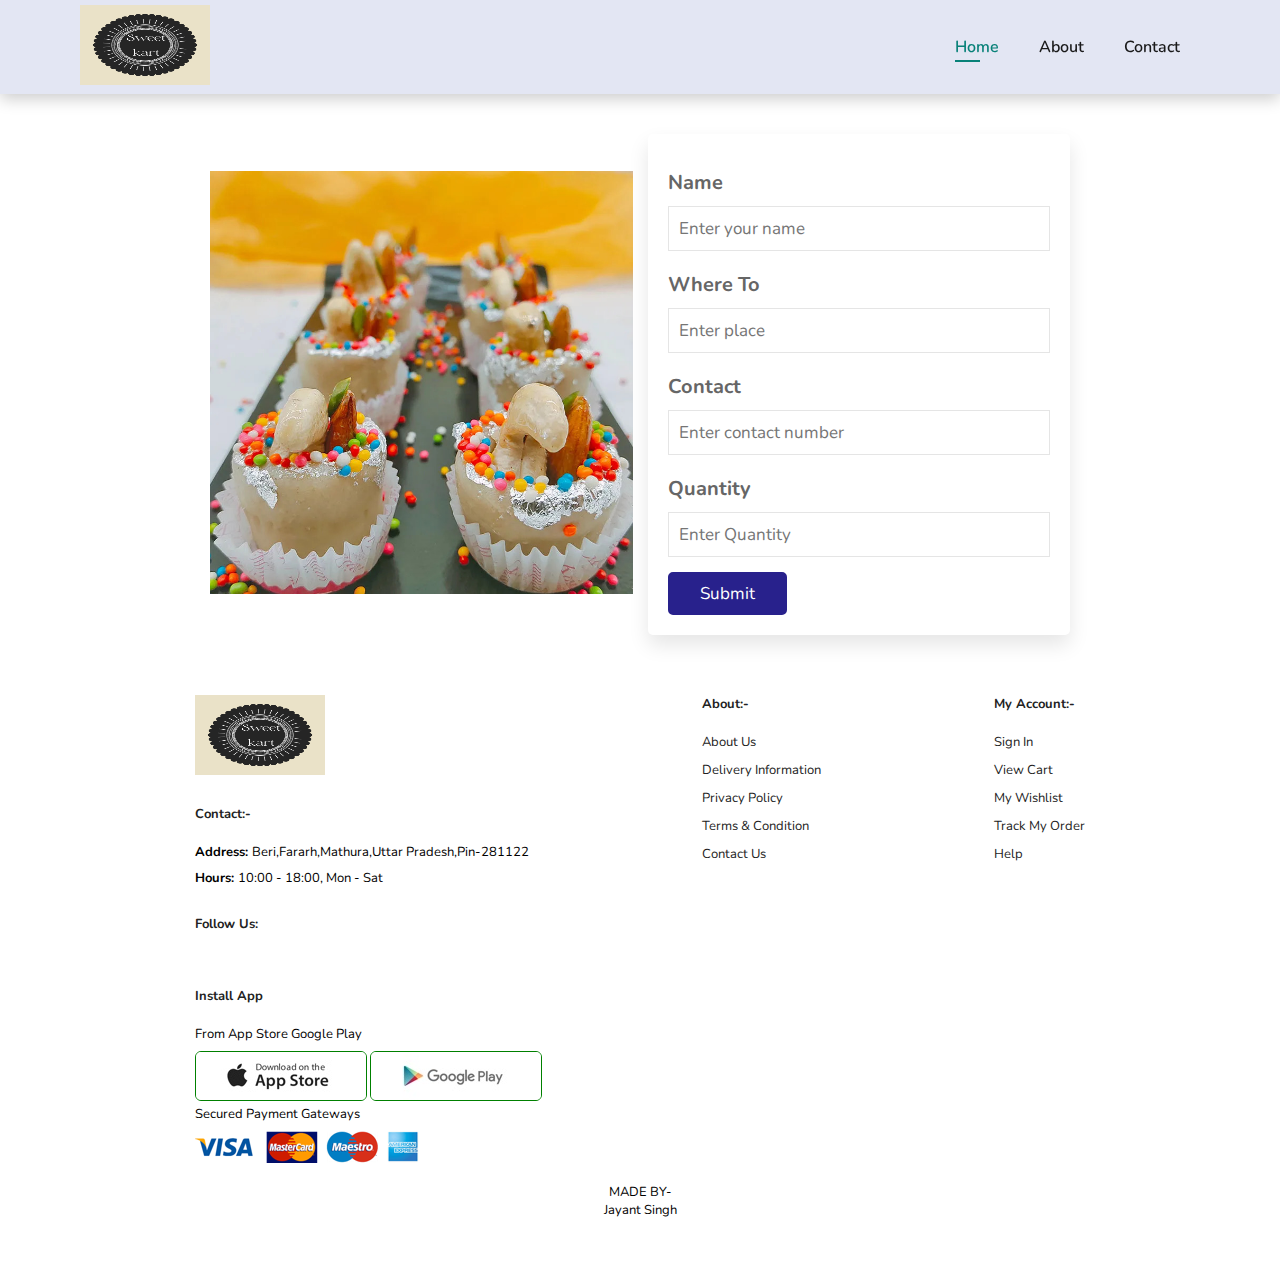
<file: items/kaju katori.html>
<!DOCTYPE html>
<html lang="en">
<head>
    <meta charset="UTF-8">
    <meta http-equiv="X-UA-Compatible" content="IE=edge">
    <meta name="viewport" content="width=device-width, initial-scale=1.0">
    <title>Document</title>
    <link rel="stylesheet" type="text/css" href="/style.css">
</head>
<body>
    <section id="header">
		<a href="#"><img class="logo" src="/img/logo.png" width="130px" height="80px"></a>
		<div id="navbar">
			<li><a class="active" href="/index.html">Home</a></li>
			<li><a href="/about.html">About</a></li>
			<li><a href="../contact.html">Contact</a></li>
		</div>
	</section>

<style>
    
    @import url('https://fonts.googleapis.com/css2?family=Nunito:wght@200;300;400;600;700&display=swap');

:root{
  --orange:rgb(40, 33, 140);
}

*{
  font-family: 'Nunito', sans-serif;
  margin:0; padding:0;
  box-sizing: border-box;
  text-transform: capitalize;
  outline: none; border:none;
  text-decoration: none;
  transition: all .2s linear;
}

*::selection{
  background:var(--orange);
  color:#fff;
}

html{
  font-size: 62.5%;
  overflow-x: hidden;
  scroll-padding-top: 6rem;
  scroll-behavior: smooth;
}

section{
  padding:2rem 9%;
}

.heading{
  text-align: center;
  padding:2.5rem 0
}

.heading span{
  font-size: 3.5rem;
  background:rgba(255, 248, 35, 0.2);
  color:var(--orange);
  border-radius: .5rem;
  padding:.2rem 1rem;
}

.heading span.space{
  background:none;
}

.btn{
  display: inline-block;
  margin-top: 1rem;
  background:var(--orange);
  color:#fff;
  padding:.8rem 3rem;
  border:.2rem solid var(--orange);
  cursor: pointer;
  font-size: 1.7rem;
  border-radius: 5px;
}

.btn:hover{
  background:rgba(255, 165, 0,.2);
  color:var(--orange);
}

header{
  position: fixed;
  top:0; left: 0; right:0;
  background:#212121;
  z-index: 1000;
  display: flex;
  align-items: center;
  justify-content: space-between;
  padding:2rem 9%;
}

header .logo{
  font-size: 2.5rem;
  font-weight: bolder;
  color:#fff;
  text-transform: uppercase;
}

header .logo span{
  color:var(--orange);
}

header .navbar a{
  color:#fff;
  font-size: 2rem;
  margin:0 .8rem;
}

header .navbar a:hover{
  color:var(--orange);
}

header .icons i{
  font-size: 2.5rem;
  color:#fff;
  cursor: pointer;
  margin-right: 2rem;
}

header .icons i:hover{
  color:var(--orange);
}

header .search-bar-container{
  position: absolute;
  top:100%; left: 0; right:0;
  padding:1.5rem 2rem;
  background:#333;
  border-top: .1rem solid rgba(255,255,255,.2);
  display: flex;
  align-items: center;
  z-index: 1001;
  clip-path: polygon(0 0, 100% 0, 100% 0, 0 0);
}

header .search-bar-container.active{
  clip-path: polygon(0 0, 100% 0, 100% 100%, 0 100%);
}

header .search-bar-container #search-bar{
  width:100%;
  padding:1rem;
  text-transform: none;
  color:#333;
  font-size: 1.7rem;
  border-radius: .5rem;
}

header .search-bar-container label{
  color:#fff;
  cursor: pointer;
  font-size: 3rem;
  margin-left: 1.5rem;
}

header .search-bar-container label:hover{
  color:var(--orange);
}


#menu-bar{
  color:#fff;
  border:.1rem solid #fff;
  border-radius: .5rem;
  font-size: 3rem;
  padding:.5rem 1.2rem;
  cursor: pointer;
  display: none;
}

.home{
  min-height: 100vh;
  display: flex;
  align-items: center;
  justify-content: center;
  flex-flow: column;
  position: relative;
  z-index: 0;
}

.home .content{
  text-align: center;
}

.home .content h3{
  font-size: 4.5rem;
  color:#fff;
  text-transform: uppercase;
  text-shadow: 0 .3rem .5rem rgba(0,0,0,.1);
}

.home .content p{
  font-size: 2.5rem;
  color:#fff;
  padding:.5rem 0;
}

.home .video-container video{
  position: absolute;
  top:0; left: 0;
  z-index: -1;
  height: 100%;
  width:100%;
  object-fit: cover;
}

.home .controls{
  padding:1rem;
  border-radius: 5rem;
  background:rgba(0,0,0,.7);
  position: relative;
  top:10rem;
}

.home .controls .vid-btn{
  height:2rem;
  width:2rem;
  display: inline-block;
  border-radius: 50%;
  background:#fff;
  cursor: pointer;
  margin:0 .5rem;
}

.home .controls .vid-btn.active{
  background:var(--orange);
}

.book .row{
  display: flex;
  flex-wrap: wrap;
  gap:1.5rem;
  align-items: center;
}

.book .row .image{
  flex:1 1 40rem;
}

.book .row .image img{
  width:100%;
}

.book .row form{
  flex:1 1 40rem;
  padding:2rem;
  box-shadow: 0 1rem 2rem rgba(0,0,0,.1);
  border-radius: .5rem;
}

.book .row form .inputBox{
  padding:.5rem 0;
}

.book .row form .inputBox input{
  width:100%;
  padding:1rem;
  border:.1rem solid rgba(0,0,0,.1);
  font-size: 1.7rem;
  color:#333;
  text-transform: none;
}

.book .row form .inputBox h3{
  font-size: 2rem;
  padding:1rem 0;
  color:#666;
}

.packages .box-container{
  display: flex;
  flex-wrap: wrap;
  gap:2rem;
}

.packages .box-container .box{
  flex:1 1 30rem;
  border-radius: .5rem;
  overflow: hidden;
  box-shadow: 0 1rem 2rem rgba(0,0,0,.1);
}

.packages .box-container .box img{
  height: 25rem;
  width:100%;
  object-fit: cover;
}

.packages .box-container .box .content{
  padding:2rem;
}

.packages .box-container .box .content h3{
  font-size:2rem;
  color:#333;
}

.packages .box-container .box .content h3 i{
  color:var(--orange);
}

.packages .box-container .box .content p{
  font-size:1.7rem;
  color:#666;
  padding:1rem 0;
}

.packages .box-container .box .content .stars i{
  font-size:1.7rem;
  color:var(--orange);
}

.packages .box-container .box .content .price{
  font-size: 2rem;
  color:#333;
  padding-top: 1rem;
}

.packages .box-container .box .content .price span{
  color:#666;
  font-size: 1.5rem;
  text-decoration: line-through;
}

.services .box-container{
  display: flex;
  flex-wrap: wrap;
  gap:1.5rem;
}

.services .box-container .box{
  flex: 1 1 30rem;
  border-radius: .5rem;
  padding:1rem;
  text-align: center;
}

.services .box-container .box i{
  padding:1rem;
  font-size: 5rem;
  color:var(--orange);
}

.services .box-container .box h3{
  font-size: 2.5rem;
  color:#333;
}

.services .box-container .box p{
  font-size: 1.5rem;
  color:#666;
  padding:1rem 0;
 }
 
.services .box-container .box:hover{
  box-shadow: 0 1rem 2rem rgba(0,0,0,.1);
} 


.contact .row{
  display: flex;
  flex-wrap: wrap;
  gap:1.5rem;
  align-items: center;
}

.contact .row .image{
  flex:1 1 35rem;
}

.contact .row .image img{
  width:100%;
}

.contact .row form{
  flex:1 1 50rem;
  padding:2rem;
  box-shadow: 0 1rem 2rem rgba(0,0,0,.1);
  border-radius: .5rem;
}

.contact .row form .inputBox{
  display: flex;
  flex-wrap: wrap;
  justify-content: space-between;
}

.contact .row form .inputBox input, .contact .row form textarea{
  width:49%;
  margin:1rem 0;
  padding:1rem;
  font-size: 1.7rem;
  color:rgb(32, 30, 30);
  background:#e6dede;
  text-transform: none;
}

.contact .row form textarea{
  height: 15rem;
  resize: none;
  width:100%;
}

.brand-container{
  text-align: center;
}

.footer{
  background:#212121;
}

.footer .box-container{
  display: flex;
  flex-wrap: wrap;
  gap:1.5rem;
}

.footer .box-container .box{
  padding:.7rem 0;
  flex:1 1 25rem;
}

.footer .box-container .box h3{
  font-size: 2.5rem;
  padding:.7rem 0;
  color:#fff;
}

.footer .box-container .box p{
  font-size: 1.5rem;
  padding:.7rem 0;
  color:#eee;
  
}


.footer .box-container .box a{
  display: block;
  font-size: 1.5rem;
  padding:.7rem 0;
  color:#eee;
  
  
}

.footer-copyright{
  background: black;
  text-align: center;
  display: block;
  font-size: 1.8rem;
  padding:.9rem 0;
  color:#eee;

}

.stickyicon-list {  
  margin-top: 30px; 
  position:fixed;   
  top: 200px; 
  right: 10px;
  transform: translateY(-50%); 
  
  }         
  .stickyicon-list a {   
  display: block;   
  text-align: center
  ;   
  padding: 8px;   
  transition: all 0.5s ease;   
  color: white;   
  font-size: 20px;   
  }         
  /* HOver affect on sticky social media icons */   
  .stickyicon-list a:hover {   
  color: #000;   
  width:10px;   
  }   
     
  /* Now we have to design each icon of social media */         
  .facebook {   
  background: #3b5998;   
  color: white;  
  }         
  .twitter {   
  color: white;   
  background: #00acee;   
  }   
  .linkedin {   
  background: #0e76a8;   
  color: white;   
  }         
  .google {   
  color: white;   
  background: #db4a39;   
  }   
  .instagram {   
  background: #3f729b;   
  color: white;   
  }         
 

.footer .box-container .box a:hover{
  color:var(--orange);
  text-decoration: underline;
}

.footer .credit{
  text-align: center;
  padding:2rem 1rem;
  margin-top: 1rem;
  font-size: 2rem;
  font-weight: normal;
  color:#fff;
  border-top: .1rem solid rgba(255,255,255,.2);
}

.footer .credit span{
  color:var(--orange);
}
















/* media queries  */

@media (max-width:1200px){

  html{
    font-size: 55%;
  }

}

@media (max-width:991px){

  header{
    padding:2rem;
  }

  section{
    padding:2rem;
  }

}

@media (max-width:768px){

  #menu-bar{
    display: initial;
  }

  header .navbar{
    position: absolute;
    top:100%; right:0; left: 0;
    background: #333;
    border-top: .1rem solid rgba(255,255,255,.2);
    padding:1rem 2rem;
    clip-path: polygon(0 0, 100% 0, 100% 0, 0 0);
  }

  header .navbar.active{
    clip-path: polygon(0 0, 100% 0, 100% 100%, 0 100%);
  }

  header .navbar a{
    display: block;
    border-radius: .5rem;
    padding:1.5rem;
    margin:1.5rem 0;    
    background:#222;
  }

}

@media (max-width:450px){

  html{
    font-size: 50%;
  }

  .heading span{
    font-size: 2.5rem;
  }

  .contact .row form .inputBox input{
    width:100%;
  }

}
</style>

<section>
<div>


    <section class="book" id="book">

      
        <div class="row">
      
            <div class="image">
             <img src="/img/products/f7.jpg" alt="">
            </div>
      
            <form method="POST" name="google-sheet" >
              <div class="inputBox">
                  <h3>Name</h3>
                  <input type="text" name="Name"placeholder="Enter your name">
              </div>
              <div class="inputBox">
                  <h3>Where to</h3>
                  <input type="text" name="Where to" placeholder="Enter place">
              </div>
              <div class="inputBox">
                  <h3>Contact</h3>
                  <input type="number"   name="Contact" placeholder="Enter contact number">
              </div>
              <div class="inputBox">
                  <h3>Quantity</h3>
                  <input type="number" name="Quantity" placeholder="Enter Quantity">
              </div>
              <input type="submit" class="btn" name="submit" value="Submit">
          </form>
      
      
        </div>

</section>

    



    <footer class="section-p1">
		<div class="col">
			<img class="logo" src="/img/logo.png" width="130px" height="80px">
			<h4>Contact:-</h4>
			<p><strong>Address: </strong>beri,fararh,Mathura,Uttar Pradesh,pin-281122 </p>
			<p><strong>Hours: </strong>10:00 - 18:00, Mon - Sat</p>
			<div class="follow">
				<h4>Follow us: </h4>
				<div class="icon">
					<i class="fab fa-facebook-f"></i>
					<i class="fab fa-twitter"></i>
					<i class="fab fa-instagram"></i>
					<i class="fab fa-youtube"></i>
				</div>	
			</div>
		</div>
		<div class="col">
			<h4>About:-</h4>
			<a href="#">About us</a>
			<a href="#">Delivery Information</a>
			<a href="#">Privacy Policy</a>
			<a href="#">Terms & Condition</a>
			<a href="#">Contact Us</a>
		</div>
		<div class="col">
			<h4>My Account:-</h4>
			<a href="#">Sign In</a>
			<a href="#">View Cart</a>
			<a href="#">My Wishlist</a>
			<a href="#">Track My Order</a>
			<a href="#">Help</a>
		</div>

		<div class="col install">
			<h4>Install App</h4>
			<p>From App Store Google Play</p>
			<div class="row">
				<img src="/img/pay/app.jpg">
				<img src="/img/pay/play.jpg">
			</div>
			<p>Secured Payment Gateways</p>
			<img src="/img/pay/pay.png">
		</div>
		<div class="owner">
			<p>MADE BY- <br>jayant singh</p>
		</div>
	</footer>

    <script>
        const scriptURL = 'https://script.google.com/macros/s/AKfycby623Lg5j2vPmAwtlMQS_fUKnifyaoFuiSVRTSU9-0fSqqEsfWRXT3jxoscWIG2gAHDGw/exec'
        const form = document.forms['google-sheet']
      
        form.addEventListener('submit', e => {
          e.preventDefault()
          fetch(scriptURL, { method: 'POST', body: new FormData(form)})
            .then(response => alert("Thanks for Contacting us..! We Will Contact You Soon..."))
            .catch(error => console.error('Error!', error.message))
        })
      </script>

</body>
</html>
</file>
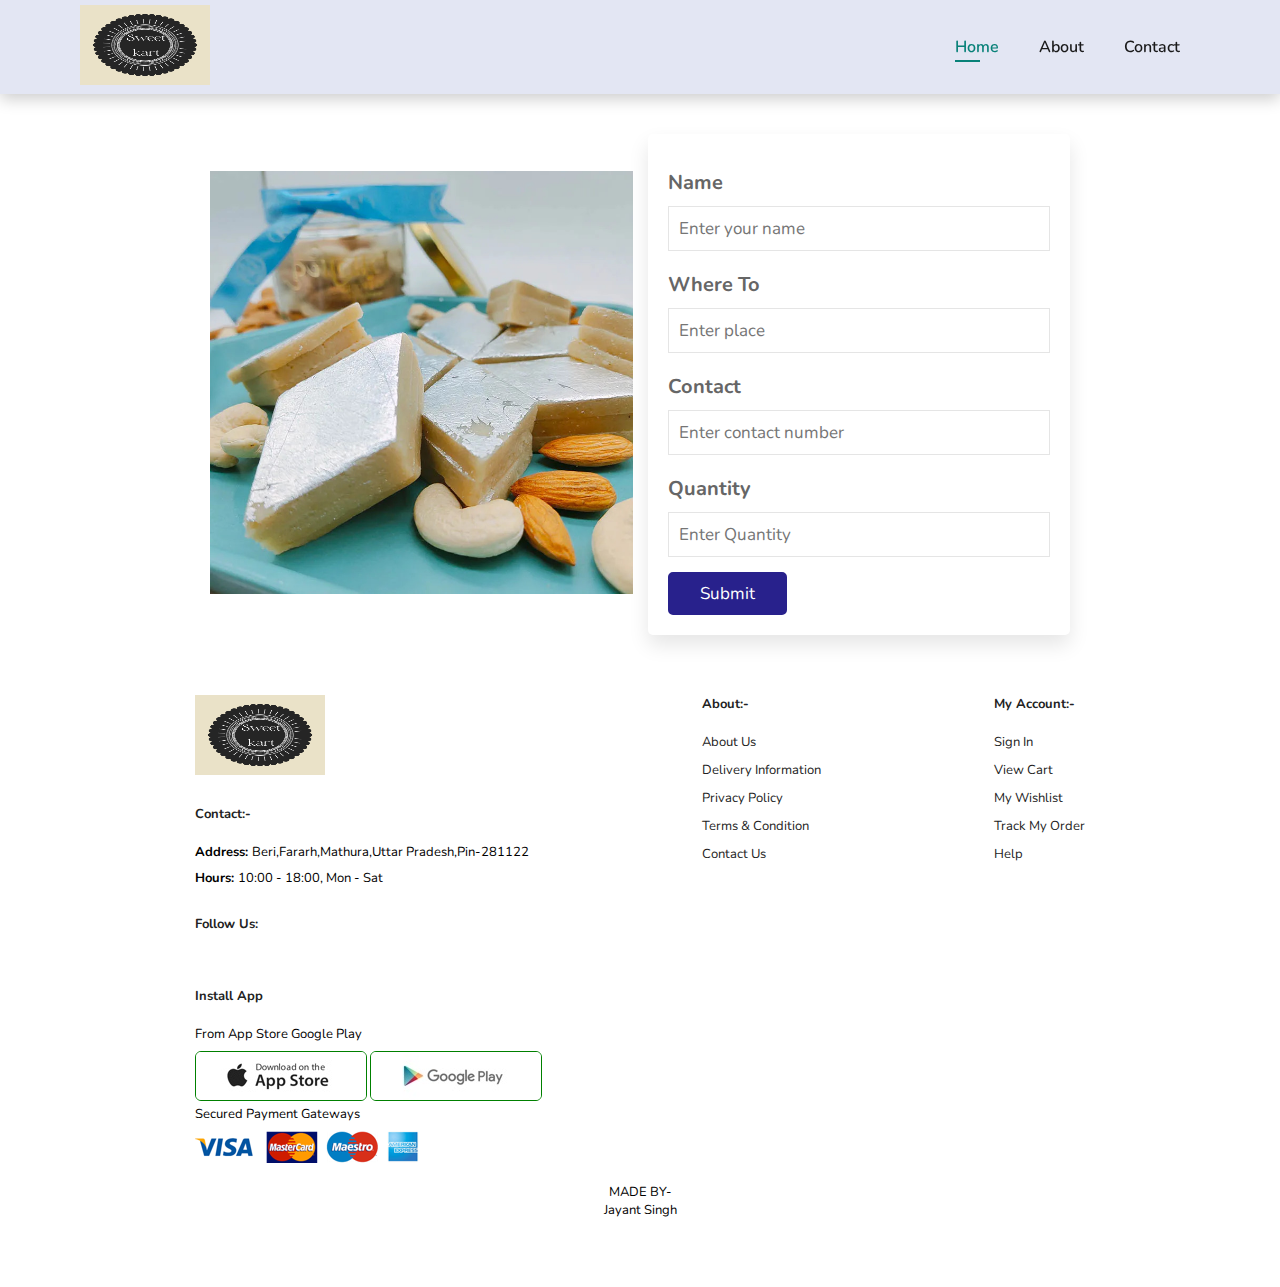
<file: items/kajubarfi.html>
<!DOCTYPE html>
<html lang="en">
<head>
    <meta charset="UTF-8">
    <meta http-equiv="X-UA-Compatible" content="IE=edge">
    <meta name="viewport" content="width=device-width, initial-scale=1.0">
    <title>Document</title>
    <link rel="stylesheet" type="text/css" href="/style.css">
</head>
<body>
    <section id="header">
		<a href="#"><img class="logo" src="/img/logo.png" width="130px" height="80px"></a>
		<div id="navbar">
			<li><a class="active" href="/index.html">Home</a></li>
			<li><a href="/about.html">About</a></li>
			<li><a href="../contact.html">Contact</a></li>
		</div>
	</section>

<style>
    
    @import url('https://fonts.googleapis.com/css2?family=Nunito:wght@200;300;400;600;700&display=swap');

:root{
  --orange:rgb(40, 33, 140);
}

*{
  font-family: 'Nunito', sans-serif;
  margin:0; padding:0;
  box-sizing: border-box;
  text-transform: capitalize;
  outline: none; border:none;
  text-decoration: none;
  transition: all .2s linear;
}

*::selection{
  background:var(--orange);
  color:#fff;
}

html{
  font-size: 62.5%;
  overflow-x: hidden;
  scroll-padding-top: 6rem;
  scroll-behavior: smooth;
}

section{
  padding:2rem 9%;
}

.heading{
  text-align: center;
  padding:2.5rem 0
}

.heading span{
  font-size: 3.5rem;
  background:rgba(255, 248, 35, 0.2);
  color:var(--orange);
  border-radius: .5rem;
  padding:.2rem 1rem;
}

.heading span.space{
  background:none;
}

.btn{
  display: inline-block;
  margin-top: 1rem;
  background:var(--orange);
  color:#fff;
  padding:.8rem 3rem;
  border:.2rem solid var(--orange);
  cursor: pointer;
  font-size: 1.7rem;
  border-radius: 5px;
}

.btn:hover{
  background:rgba(255, 165, 0,.2);
  color:var(--orange);
}

header{
  position: fixed;
  top:0; left: 0; right:0;
  background:#212121;
  z-index: 1000;
  display: flex;
  align-items: center;
  justify-content: space-between;
  padding:2rem 9%;
}

header .logo{
  font-size: 2.5rem;
  font-weight: bolder;
  color:#fff;
  text-transform: uppercase;
}

header .logo span{
  color:var(--orange);
}

header .navbar a{
  color:#fff;
  font-size: 2rem;
  margin:0 .8rem;
}

header .navbar a:hover{
  color:var(--orange);
}

header .icons i{
  font-size: 2.5rem;
  color:#fff;
  cursor: pointer;
  margin-right: 2rem;
}

header .icons i:hover{
  color:var(--orange);
}

header .search-bar-container{
  position: absolute;
  top:100%; left: 0; right:0;
  padding:1.5rem 2rem;
  background:#333;
  border-top: .1rem solid rgba(255,255,255,.2);
  display: flex;
  align-items: center;
  z-index: 1001;
  clip-path: polygon(0 0, 100% 0, 100% 0, 0 0);
}

header .search-bar-container.active{
  clip-path: polygon(0 0, 100% 0, 100% 100%, 0 100%);
}

header .search-bar-container #search-bar{
  width:100%;
  padding:1rem;
  text-transform: none;
  color:#333;
  font-size: 1.7rem;
  border-radius: .5rem;
}

header .search-bar-container label{
  color:#fff;
  cursor: pointer;
  font-size: 3rem;
  margin-left: 1.5rem;
}

header .search-bar-container label:hover{
  color:var(--orange);
}


#menu-bar{
  color:#fff;
  border:.1rem solid #fff;
  border-radius: .5rem;
  font-size: 3rem;
  padding:.5rem 1.2rem;
  cursor: pointer;
  display: none;
}

.home{
  min-height: 100vh;
  display: flex;
  align-items: center;
  justify-content: center;
  flex-flow: column;
  position: relative;
  z-index: 0;
}

.home .content{
  text-align: center;
}

.home .content h3{
  font-size: 4.5rem;
  color:#fff;
  text-transform: uppercase;
  text-shadow: 0 .3rem .5rem rgba(0,0,0,.1);
}

.home .content p{
  font-size: 2.5rem;
  color:#fff;
  padding:.5rem 0;
}

.home .video-container video{
  position: absolute;
  top:0; left: 0;
  z-index: -1;
  height: 100%;
  width:100%;
  object-fit: cover;
}

.home .controls{
  padding:1rem;
  border-radius: 5rem;
  background:rgba(0,0,0,.7);
  position: relative;
  top:10rem;
}

.home .controls .vid-btn{
  height:2rem;
  width:2rem;
  display: inline-block;
  border-radius: 50%;
  background:#fff;
  cursor: pointer;
  margin:0 .5rem;
}

.home .controls .vid-btn.active{
  background:var(--orange);
}

.book .row{
  display: flex;
  flex-wrap: wrap;
  gap:1.5rem;
  align-items: center;
}

.book .row .image{
  flex:1 1 40rem;
}

.book .row .image img{
  width:100%;
}

.book .row form{
  flex:1 1 40rem;
  padding:2rem;
  box-shadow: 0 1rem 2rem rgba(0,0,0,.1);
  border-radius: .5rem;
}

.book .row form .inputBox{
  padding:.5rem 0;
}

.book .row form .inputBox input{
  width:100%;
  padding:1rem;
  border:.1rem solid rgba(0,0,0,.1);
  font-size: 1.7rem;
  color:#333;
  text-transform: none;
}

.book .row form .inputBox h3{
  font-size: 2rem;
  padding:1rem 0;
  color:#666;
}

.packages .box-container{
  display: flex;
  flex-wrap: wrap;
  gap:2rem;
}

.packages .box-container .box{
  flex:1 1 30rem;
  border-radius: .5rem;
  overflow: hidden;
  box-shadow: 0 1rem 2rem rgba(0,0,0,.1);
}

.packages .box-container .box img{
  height: 25rem;
  width:100%;
  object-fit: cover;
}

.packages .box-container .box .content{
  padding:2rem;
}

.packages .box-container .box .content h3{
  font-size:2rem;
  color:#333;
}

.packages .box-container .box .content h3 i{
  color:var(--orange);
}

.packages .box-container .box .content p{
  font-size:1.7rem;
  color:#666;
  padding:1rem 0;
}

.packages .box-container .box .content .stars i{
  font-size:1.7rem;
  color:var(--orange);
}

.packages .box-container .box .content .price{
  font-size: 2rem;
  color:#333;
  padding-top: 1rem;
}

.packages .box-container .box .content .price span{
  color:#666;
  font-size: 1.5rem;
  text-decoration: line-through;
}

.services .box-container{
  display: flex;
  flex-wrap: wrap;
  gap:1.5rem;
}

.services .box-container .box{
  flex: 1 1 30rem;
  border-radius: .5rem;
  padding:1rem;
  text-align: center;
}

.services .box-container .box i{
  padding:1rem;
  font-size: 5rem;
  color:var(--orange);
}

.services .box-container .box h3{
  font-size: 2.5rem;
  color:#333;
}

.services .box-container .box p{
  font-size: 1.5rem;
  color:#666;
  padding:1rem 0;
 }
 
.services .box-container .box:hover{
  box-shadow: 0 1rem 2rem rgba(0,0,0,.1);
} 


.contact .row{
  display: flex;
  flex-wrap: wrap;
  gap:1.5rem;
  align-items: center;
}

.contact .row .image{
  flex:1 1 35rem;
}

.contact .row .image img{
  width:100%;
}

.contact .row form{
  flex:1 1 50rem;
  padding:2rem;
  box-shadow: 0 1rem 2rem rgba(0,0,0,.1);
  border-radius: .5rem;
}

.contact .row form .inputBox{
  display: flex;
  flex-wrap: wrap;
  justify-content: space-between;
}

.contact .row form .inputBox input, .contact .row form textarea{
  width:49%;
  margin:1rem 0;
  padding:1rem;
  font-size: 1.7rem;
  color:rgb(32, 30, 30);
  background:#e6dede;
  text-transform: none;
}

.contact .row form textarea{
  height: 15rem;
  resize: none;
  width:100%;
}

.brand-container{
  text-align: center;
}

.footer{
  background:#212121;
}

.footer .box-container{
  display: flex;
  flex-wrap: wrap;
  gap:1.5rem;
}

.footer .box-container .box{
  padding:.7rem 0;
  flex:1 1 25rem;
}

.footer .box-container .box h3{
  font-size: 2.5rem;
  padding:.7rem 0;
  color:#fff;
}

.footer .box-container .box p{
  font-size: 1.5rem;
  padding:.7rem 0;
  color:#eee;
  
}


.footer .box-container .box a{
  display: block;
  font-size: 1.5rem;
  padding:.7rem 0;
  color:#eee;
  
  
}

.footer-copyright{
  background: black;
  text-align: center;
  display: block;
  font-size: 1.8rem;
  padding:.9rem 0;
  color:#eee;

}

.stickyicon-list {  
  margin-top: 30px; 
  position:fixed;   
  top: 200px; 
  right: 10px;
  transform: translateY(-50%); 
  
  }         
  .stickyicon-list a {   
  display: block;   
  text-align: center
  ;   
  padding: 8px;   
  transition: all 0.5s ease;   
  color: white;   
  font-size: 20px;   
  }         
  /* HOver affect on sticky social media icons */   
  .stickyicon-list a:hover {   
  color: #000;   
  width:10px;   
  }   
     
  /* Now we have to design each icon of social media */         
  .facebook {   
  background: #3b5998;   
  color: white;  
  }         
  .twitter {   
  color: white;   
  background: #00acee;   
  }   
  .linkedin {   
  background: #0e76a8;   
  color: white;   
  }         
  .google {   
  color: white;   
  background: #db4a39;   
  }   
  .instagram {   
  background: #3f729b;   
  color: white;   
  }         
 

.footer .box-container .box a:hover{
  color:var(--orange);
  text-decoration: underline;
}

.footer .credit{
  text-align: center;
  padding:2rem 1rem;
  margin-top: 1rem;
  font-size: 2rem;
  font-weight: normal;
  color:#fff;
  border-top: .1rem solid rgba(255,255,255,.2);
}

.footer .credit span{
  color:var(--orange);
}
















/* media queries  */

@media (max-width:1200px){

  html{
    font-size: 55%;
  }

}

@media (max-width:991px){

  header{
    padding:2rem;
  }

  section{
    padding:2rem;
  }

}

@media (max-width:768px){

  #menu-bar{
    display: initial;
  }

  header .navbar{
    position: absolute;
    top:100%; right:0; left: 0;
    background: #333;
    border-top: .1rem solid rgba(255,255,255,.2);
    padding:1rem 2rem;
    clip-path: polygon(0 0, 100% 0, 100% 0, 0 0);
  }

  header .navbar.active{
    clip-path: polygon(0 0, 100% 0, 100% 100%, 0 100%);
  }

  header .navbar a{
    display: block;
    border-radius: .5rem;
    padding:1.5rem;
    margin:1.5rem 0;    
    background:#222;
  }

}

@media (max-width:450px){

  html{
    font-size: 50%;
  }

  .heading span{
    font-size: 2.5rem;
  }

  .contact .row form .inputBox input{
    width:100%;
  }

}
</style>

<section>
<div>


    <section class="book" id="book">

      
        <div class="row">
      
            <div class="image">
             <img src="/img/products/f5.jpg" alt="">
            </div>
      
            <form method="POST" name="google-sheet" >
              <div class="inputBox">
                  <h3>Name</h3>
                  <input type="text" name="Name"placeholder="Enter your name">
              </div>
              <div class="inputBox">
                  <h3>Where to</h3>
                  <input type="text" name="Where to" placeholder="Enter place">
              </div>
              <div class="inputBox">
                  <h3>Contact</h3>
                  <input type="number"   name="Contact" placeholder="Enter contact number">
              </div>
              <div class="inputBox">
                  <h3>Quantity</h3>
                  <input type="number" name="Quantity" placeholder="Enter Quantity">
              </div>
              <input type="submit" class="btn" name="submit" value="Submit">
          </form>
      
      
        </div>

</section>

    



    <footer class="section-p1">
		<div class="col">
			<img class="logo" src="/img/logo.png" width="130px" height="80px">
			<h4>Contact:-</h4>
			<p><strong>Address: </strong>beri,fararh,Mathura,Uttar Pradesh,pin-281122 </p>
			<p><strong>Hours: </strong>10:00 - 18:00, Mon - Sat</p>
			<div class="follow">
				<h4>Follow us: </h4>
				<div class="icon">
					<i class="fab fa-facebook-f"></i>
					<i class="fab fa-twitter"></i>
					<i class="fab fa-instagram"></i>
					<i class="fab fa-youtube"></i>
				</div>	
			</div>
		</div>
		<div class="col">
			<h4>About:-</h4>
			<a href="#">About us</a>
			<a href="#">Delivery Information</a>
			<a href="#">Privacy Policy</a>
			<a href="#">Terms & Condition</a>
			<a href="#">Contact Us</a>
		</div>
		<div class="col">
			<h4>My Account:-</h4>
			<a href="#">Sign In</a>
			<a href="#">View Cart</a>
			<a href="#">My Wishlist</a>
			<a href="#">Track My Order</a>
			<a href="#">Help</a>
		</div>

		<div class="col install">
			<h4>Install App</h4>
			<p>From App Store Google Play</p>
			<div class="row">
				<img src="/img/pay/app.jpg">
				<img src="/img/pay/play.jpg">
			</div>
			<p>Secured Payment Gateways</p>
			<img src="/img/pay/pay.png">
		</div>
		<div class="owner">
			<p>MADE BY- <br>jayant singh</p>
		</div>
	</footer>
  <script>
    const scriptURL = 'https://script.google.com/macros/s/AKfycby623Lg5j2vPmAwtlMQS_fUKnifyaoFuiSVRTSU9-0fSqqEsfWRXT3jxoscWIG2gAHDGw/exec'
    const form = document.forms['google-sheet']
  
    form.addEventListener('submit', e => {
      e.preventDefault()
      fetch(scriptURL, { method: 'POST', body: new FormData(form)})
        .then(response => alert("Thanks for Contacting us..! We Will Contact You Soon..."))
        .catch(error => console.error('Error!', error.message))
    })
  </script>

</body>
</html>
</file>
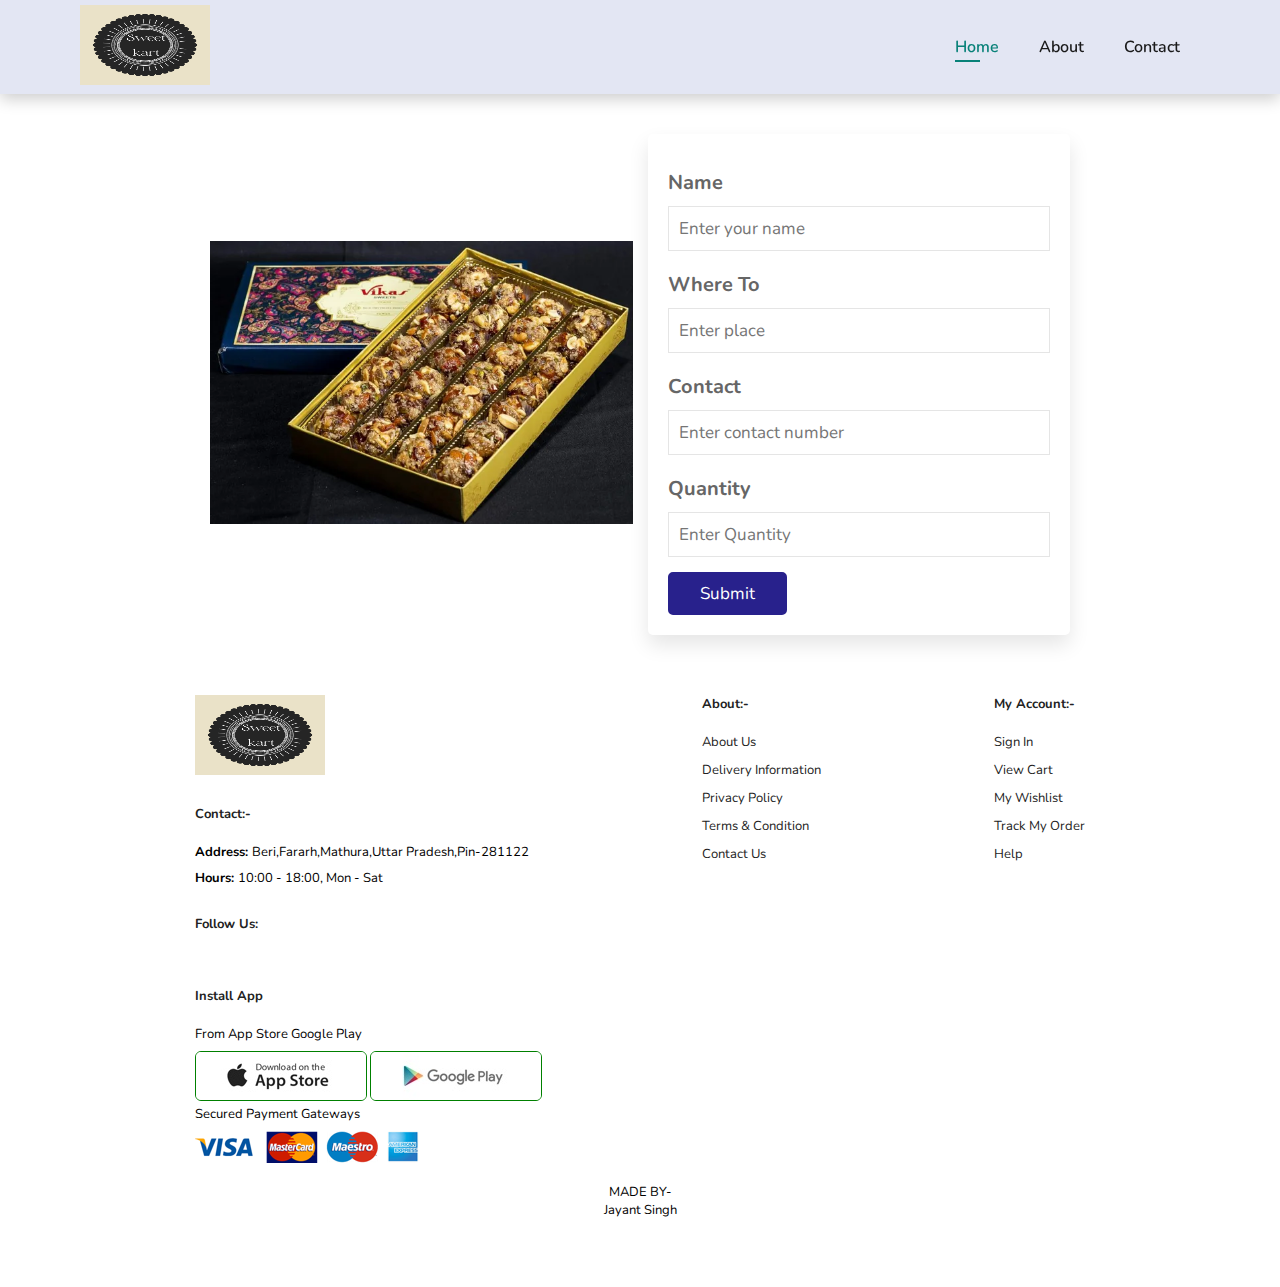
<file: items/ladoos.html>
<!DOCTYPE html>
<html lang="en">
<head>
    <meta charset="UTF-8">
    <meta http-equiv="X-UA-Compatible" content="IE=edge">
    <meta name="viewport" content="width=device-width, initial-scale=1.0">
    <title>Document</title>
    <link rel="stylesheet" type="text/css" href="/style.css">
</head>
<body>
    <section id="header">
		<a href="#"><img class="logo" src="/img/logo.png" width="130px" height="80px"></a>
		<div id="navbar">
			<li><a class="active" href="/index.html">Home</a></li>
			<li><a href="/about.html">About</a></li>
			<li><a href="../contact.html">Contact</a></li>
		</div>
	</section>

<style>
    
    @import url('https://fonts.googleapis.com/css2?family=Nunito:wght@200;300;400;600;700&display=swap');

:root{
  --orange:rgb(40, 33, 140);
}

*{
  font-family: 'Nunito', sans-serif;
  margin:0; padding:0;
  box-sizing: border-box;
  text-transform: capitalize;
  outline: none; border:none;
  text-decoration: none;
  transition: all .2s linear;
}

*::selection{
  background:var(--orange);
  color:#fff;
}

html{
  font-size: 62.5%;
  overflow-x: hidden;
  scroll-padding-top: 6rem;
  scroll-behavior: smooth;
}

section{
  padding:2rem 9%;
}

.heading{
  text-align: center;
  padding:2.5rem 0
}

.heading span{
  font-size: 3.5rem;
  background:rgba(255, 248, 35, 0.2);
  color:var(--orange);
  border-radius: .5rem;
  padding:.2rem 1rem;
}

.heading span.space{
  background:none;
}

.btn{
  display: inline-block;
  margin-top: 1rem;
  background:var(--orange);
  color:#fff;
  padding:.8rem 3rem;
  border:.2rem solid var(--orange);
  cursor: pointer;
  font-size: 1.7rem;
  border-radius: 5px;
}

.btn:hover{
  background:rgba(255, 165, 0,.2);
  color:var(--orange);
}

header{
  position: fixed;
  top:0; left: 0; right:0;
  background:#212121;
  z-index: 1000;
  display: flex;
  align-items: center;
  justify-content: space-between;
  padding:2rem 9%;
}

header .logo{
  font-size: 2.5rem;
  font-weight: bolder;
  color:#fff;
  text-transform: uppercase;
}

header .logo span{
  color:var(--orange);
}

header .navbar a{
  color:#fff;
  font-size: 2rem;
  margin:0 .8rem;
}

header .navbar a:hover{
  color:var(--orange);
}

header .icons i{
  font-size: 2.5rem;
  color:#fff;
  cursor: pointer;
  margin-right: 2rem;
}

header .icons i:hover{
  color:var(--orange);
}

header .search-bar-container{
  position: absolute;
  top:100%; left: 0; right:0;
  padding:1.5rem 2rem;
  background:#333;
  border-top: .1rem solid rgba(255,255,255,.2);
  display: flex;
  align-items: center;
  z-index: 1001;
  clip-path: polygon(0 0, 100% 0, 100% 0, 0 0);
}

header .search-bar-container.active{
  clip-path: polygon(0 0, 100% 0, 100% 100%, 0 100%);
}

header .search-bar-container #search-bar{
  width:100%;
  padding:1rem;
  text-transform: none;
  color:#333;
  font-size: 1.7rem;
  border-radius: .5rem;
}

header .search-bar-container label{
  color:#fff;
  cursor: pointer;
  font-size: 3rem;
  margin-left: 1.5rem;
}

header .search-bar-container label:hover{
  color:var(--orange);
}


#menu-bar{
  color:#fff;
  border:.1rem solid #fff;
  border-radius: .5rem;
  font-size: 3rem;
  padding:.5rem 1.2rem;
  cursor: pointer;
  display: none;
}

.home{
  min-height: 100vh;
  display: flex;
  align-items: center;
  justify-content: center;
  flex-flow: column;
  position: relative;
  z-index: 0;
}

.home .content{
  text-align: center;
}

.home .content h3{
  font-size: 4.5rem;
  color:#fff;
  text-transform: uppercase;
  text-shadow: 0 .3rem .5rem rgba(0,0,0,.1);
}

.home .content p{
  font-size: 2.5rem;
  color:#fff;
  padding:.5rem 0;
}

.home .video-container video{
  position: absolute;
  top:0; left: 0;
  z-index: -1;
  height: 100%;
  width:100%;
  object-fit: cover;
}

.home .controls{
  padding:1rem;
  border-radius: 5rem;
  background:rgba(0,0,0,.7);
  position: relative;
  top:10rem;
}

.home .controls .vid-btn{
  height:2rem;
  width:2rem;
  display: inline-block;
  border-radius: 50%;
  background:#fff;
  cursor: pointer;
  margin:0 .5rem;
}

.home .controls .vid-btn.active{
  background:var(--orange);
}

.book .row{
  display: flex;
  flex-wrap: wrap;
  gap:1.5rem;
  align-items: center;
}

.book .row .image{
  flex:1 1 40rem;
}

.book .row .image img{
  width:100%;
}

.book .row form{
  flex:1 1 40rem;
  padding:2rem;
  box-shadow: 0 1rem 2rem rgba(0,0,0,.1);
  border-radius: .5rem;
}

.book .row form .inputBox{
  padding:.5rem 0;
}

.book .row form .inputBox input{
  width:100%;
  padding:1rem;
  border:.1rem solid rgba(0,0,0,.1);
  font-size: 1.7rem;
  color:#333;
  text-transform: none;
}

.book .row form .inputBox h3{
  font-size: 2rem;
  padding:1rem 0;
  color:#666;
}

.packages .box-container{
  display: flex;
  flex-wrap: wrap;
  gap:2rem;
}

.packages .box-container .box{
  flex:1 1 30rem;
  border-radius: .5rem;
  overflow: hidden;
  box-shadow: 0 1rem 2rem rgba(0,0,0,.1);
}

.packages .box-container .box img{
  height: 25rem;
  width:100%;
  object-fit: cover;
}

.packages .box-container .box .content{
  padding:2rem;
}

.packages .box-container .box .content h3{
  font-size:2rem;
  color:#333;
}

.packages .box-container .box .content h3 i{
  color:var(--orange);
}

.packages .box-container .box .content p{
  font-size:1.7rem;
  color:#666;
  padding:1rem 0;
}

.packages .box-container .box .content .stars i{
  font-size:1.7rem;
  color:var(--orange);
}

.packages .box-container .box .content .price{
  font-size: 2rem;
  color:#333;
  padding-top: 1rem;
}

.packages .box-container .box .content .price span{
  color:#666;
  font-size: 1.5rem;
  text-decoration: line-through;
}

.services .box-container{
  display: flex;
  flex-wrap: wrap;
  gap:1.5rem;
}

.services .box-container .box{
  flex: 1 1 30rem;
  border-radius: .5rem;
  padding:1rem;
  text-align: center;
}

.services .box-container .box i{
  padding:1rem;
  font-size: 5rem;
  color:var(--orange);
}

.services .box-container .box h3{
  font-size: 2.5rem;
  color:#333;
}

.services .box-container .box p{
  font-size: 1.5rem;
  color:#666;
  padding:1rem 0;
 }
 
.services .box-container .box:hover{
  box-shadow: 0 1rem 2rem rgba(0,0,0,.1);
} 


.contact .row{
  display: flex;
  flex-wrap: wrap;
  gap:1.5rem;
  align-items: center;
}

.contact .row .image{
  flex:1 1 35rem;
}

.contact .row .image img{
  width:100%;
}

.contact .row form{
  flex:1 1 50rem;
  padding:2rem;
  box-shadow: 0 1rem 2rem rgba(0,0,0,.1);
  border-radius: .5rem;
}

.contact .row form .inputBox{
  display: flex;
  flex-wrap: wrap;
  justify-content: space-between;
}

.contact .row form .inputBox input, .contact .row form textarea{
  width:49%;
  margin:1rem 0;
  padding:1rem;
  font-size: 1.7rem;
  color:rgb(32, 30, 30);
  background:#e6dede;
  text-transform: none;
}

.contact .row form textarea{
  height: 15rem;
  resize: none;
  width:100%;
}

.brand-container{
  text-align: center;
}

.footer{
  background:#212121;
}

.footer .box-container{
  display: flex;
  flex-wrap: wrap;
  gap:1.5rem;
}

.footer .box-container .box{
  padding:.7rem 0;
  flex:1 1 25rem;
}

.footer .box-container .box h3{
  font-size: 2.5rem;
  padding:.7rem 0;
  color:#fff;
}

.footer .box-container .box p{
  font-size: 1.5rem;
  padding:.7rem 0;
  color:#eee;
  
}


.footer .box-container .box a{
  display: block;
  font-size: 1.5rem;
  padding:.7rem 0;
  color:#eee;
  
  
}

.footer-copyright{
  background: black;
  text-align: center;
  display: block;
  font-size: 1.8rem;
  padding:.9rem 0;
  color:#eee;

}

.stickyicon-list {  
  margin-top: 30px; 
  position:fixed;   
  top: 200px; 
  right: 10px;
  transform: translateY(-50%); 
  
  }         
  .stickyicon-list a {   
  display: block;   
  text-align: center
  ;   
  padding: 8px;   
  transition: all 0.5s ease;   
  color: white;   
  font-size: 20px;   
  }         
  /* HOver affect on sticky social media icons */   
  .stickyicon-list a:hover {   
  color: #000;   
  width:10px;   
  }   
     
  /* Now we have to design each icon of social media */         
  .facebook {   
  background: #3b5998;   
  color: white;  
  }         
  .twitter {   
  color: white;   
  background: #00acee;   
  }   
  .linkedin {   
  background: #0e76a8;   
  color: white;   
  }         
  .google {   
  color: white;   
  background: #db4a39;   
  }   
  .instagram {   
  background: #3f729b;   
  color: white;   
  }         
 

.footer .box-container .box a:hover{
  color:var(--orange);
  text-decoration: underline;
}

.footer .credit{
  text-align: center;
  padding:2rem 1rem;
  margin-top: 1rem;
  font-size: 2rem;
  font-weight: normal;
  color:#fff;
  border-top: .1rem solid rgba(255,255,255,.2);
}

.footer .credit span{
  color:var(--orange);
}
















/* media queries  */

@media (max-width:1200px){

  html{
    font-size: 55%;
  }

}

@media (max-width:991px){

  header{
    padding:2rem;
  }

  section{
    padding:2rem;
  }

}

@media (max-width:768px){

  #menu-bar{
    display: initial;
  }

  header .navbar{
    position: absolute;
    top:100%; right:0; left: 0;
    background: #333;
    border-top: .1rem solid rgba(255,255,255,.2);
    padding:1rem 2rem;
    clip-path: polygon(0 0, 100% 0, 100% 0, 0 0);
  }

  header .navbar.active{
    clip-path: polygon(0 0, 100% 0, 100% 100%, 0 100%);
  }

  header .navbar a{
    display: block;
    border-radius: .5rem;
    padding:1.5rem;
    margin:1.5rem 0;    
    background:#222;
  }

}

@media (max-width:450px){

  html{
    font-size: 50%;
  }

  .heading span{
    font-size: 2.5rem;
  }

  .contact .row form .inputBox input{
    width:100%;
  }

}
</style>

<section>
<div>


    <section class="book" id="book">

      
        <div class="row">
      
            <div class="image">
             <img src="/img/products/f3.jpg" alt="">
            </div>
      
            <form method="POST" name="google-sheet" >
              <div class="inputBox">
                  <h3>Name</h3>
                  <input type="text" name="Name"placeholder="Enter your name">
              </div>
              <div class="inputBox">
                  <h3>Where to</h3>
                  <input type="text" name="Where to" placeholder="Enter place">
              </div>
              <div class="inputBox">
                  <h3>Contact</h3>
                  <input type="number"   name="Contact" placeholder="Enter contact number">
              </div>
              <div class="inputBox">
                  <h3>Quantity</h3>
                  <input type="number" name="Quantity" placeholder="Enter Quantity">
              </div>
              <input type="submit" class="btn" name="submit" value="Submit">
          </form>
      
      
        </div>

</section>

    



    <footer class="section-p1">
		<div class="col">
			<img class="logo" src="/img/logo.png" width="130px" height="80px">
			<h4>Contact:-</h4>
			<p><strong>Address: </strong>beri,fararh,Mathura,Uttar Pradesh,pin-281122 </p>
			<p><strong>Hours: </strong>10:00 - 18:00, Mon - Sat</p>
			<div class="follow">
				<h4>Follow us: </h4>
				<div class="icon">
					<i class="fab fa-facebook-f"></i>
					<i class="fab fa-twitter"></i>
					<i class="fab fa-instagram"></i>
					<i class="fab fa-youtube"></i>
				</div>	
			</div>
		</div>
		<div class="col">
			<h4>About:-</h4>
			<a href="#">About us</a>
			<a href="#">Delivery Information</a>
			<a href="#">Privacy Policy</a>
			<a href="#">Terms & Condition</a>
			<a href="#">Contact Us</a>
		</div>
		<div class="col">
			<h4>My Account:-</h4>
			<a href="#">Sign In</a>
			<a href="#">View Cart</a>
			<a href="#">My Wishlist</a>
			<a href="#">Track My Order</a>
			<a href="#">Help</a>
		</div>

		<div class="col install">
			<h4>Install App</h4>
			<p>From App Store Google Play</p>
			<div class="row">
				<img src="/img/pay/app.jpg">
				<img src="/img/pay/play.jpg">
			</div>
			<p>Secured Payment Gateways</p>
			<img src="/img/pay/pay.png">
		</div>
		<div class="owner">
			<p>MADE BY- <br>jayant singh</p>
		</div>
	</footer>

    <script>
        const scriptURL = 'https://script.google.com/macros/s/AKfycby623Lg5j2vPmAwtlMQS_fUKnifyaoFuiSVRTSU9-0fSqqEsfWRXT3jxoscWIG2gAHDGw/exec'
        const form = document.forms['google-sheet']
      
        form.addEventListener('submit', e => {
          e.preventDefault()
          fetch(scriptURL, { method: 'POST', body: new FormData(form)})
            .then(response => alert("Thanks for Contacting us..! We Will Contact You Soon..."))
            .catch(error => console.error('Error!', error.message))
        })
      </script>

</body>
</html>
</file>
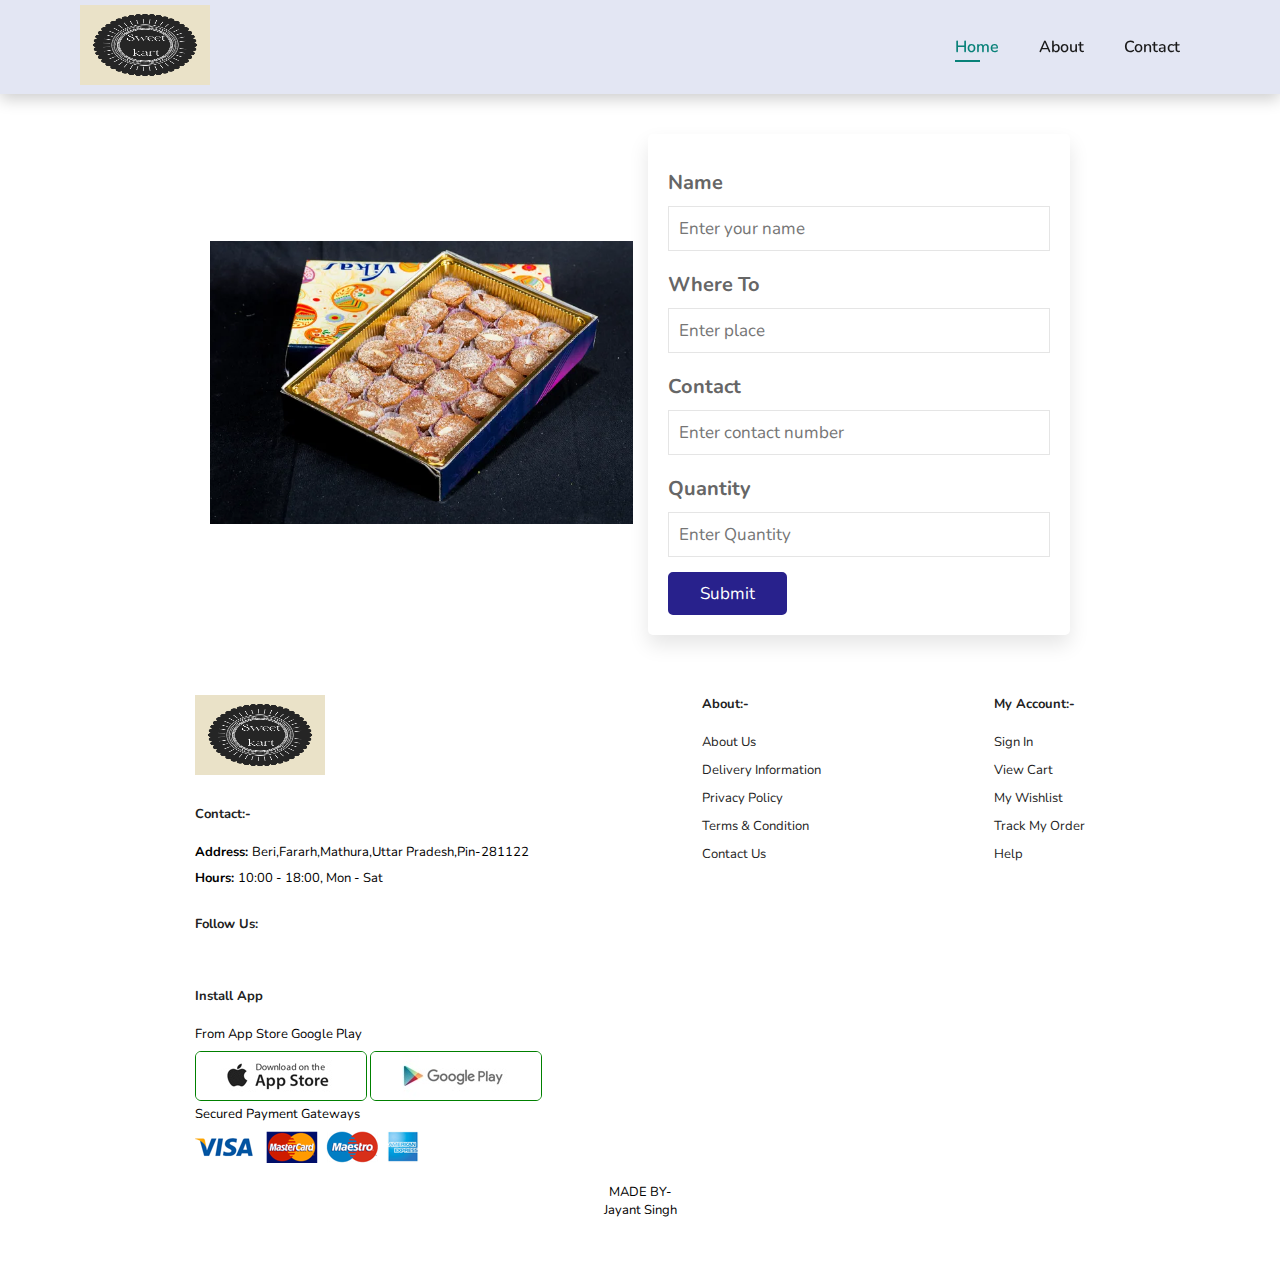
<file: items/premium_peda.html>
<!DOCTYPE html>
<html lang="en">
<head>
    <meta charset="UTF-8">
    <meta http-equiv="X-UA-Compatible" content="IE=edge">
    <meta name="viewport" content="width=device-width, initial-scale=1.0">
    <title>Document</title>
    <link rel="stylesheet" type="text/css" href="../style.css">
</head>
<body>
    <section id="header">
		<a href="#"><img class="logo" src="../img/logo.png" width="130px" height="80px"></a>
		<div id="navbar">
			<li><a class="active" href="../index.html">Home</a></li>
			<li><a href="../about.html">About</a></li>
			<li><a href="../contact.html">Contact</a></li>
		</div>
	</section>

<style>
    
    @import url('https://fonts.googleapis.com/css2?family=Nunito:wght@200;300;400;600;700&display=swap');

:root{
  --orange:rgb(40, 33, 140);
}

*{
  font-family: 'Nunito', sans-serif;
  margin:0; padding:0;
  box-sizing: border-box;
  text-transform: capitalize;
  outline: none; border:none;
  text-decoration: none;
  transition: all .2s linear;
}

*::selection{
  background:var(--orange);
  color:#fff;
}

html{
  font-size: 62.5%;
  overflow-x: hidden;
  scroll-padding-top: 6rem;
  scroll-behavior: smooth;
}

section{
  padding:2rem 9%;
}

.heading{
  text-align: center;
  padding:2.5rem 0
}

.heading span{
  font-size: 3.5rem;
  background:rgba(255, 248, 35, 0.2);
  color:var(--orange);
  border-radius: .5rem;
  padding:.2rem 1rem;
}

.heading span.space{
  background:none;
}

.btn{
  display: inline-block;
  margin-top: 1rem;
  background:var(--orange);
  color:#fff;
  padding:.8rem 3rem;
  border:.2rem solid var(--orange);
  cursor: pointer;
  font-size: 1.7rem;
  border-radius: 5px;
}

.btn:hover{
  background:rgba(255, 165, 0,.2);
  color:var(--orange);
}

header{
  position: fixed;
  top:0; left: 0; right:0;
  background:#212121;
  z-index: 1000;
  display: flex;
  align-items: center;
  justify-content: space-between;
  padding:2rem 9%;
}

header .logo{
  font-size: 2.5rem;
  font-weight: bolder;
  color:#fff;
  text-transform: uppercase;
}

header .logo span{
  color:var(--orange);
}

header .navbar a{
  color:#fff;
  font-size: 2rem;
  margin:0 .8rem;
}

header .navbar a:hover{
  color:var(--orange);
}

header .icons i{
  font-size: 2.5rem;
  color:#fff;
  cursor: pointer;
  margin-right: 2rem;
}

header .icons i:hover{
  color:var(--orange);
}

header .search-bar-container{
  position: absolute;
  top:100%; left: 0; right:0;
  padding:1.5rem 2rem;
  background:#333;
  border-top: .1rem solid rgba(255,255,255,.2);
  display: flex;
  align-items: center;
  z-index: 1001;
  clip-path: polygon(0 0, 100% 0, 100% 0, 0 0);
}

header .search-bar-container.active{
  clip-path: polygon(0 0, 100% 0, 100% 100%, 0 100%);
}

header .search-bar-container #search-bar{
  width:100%;
  padding:1rem;
  text-transform: none;
  color:#333;
  font-size: 1.7rem;
  border-radius: .5rem;
}

header .search-bar-container label{
  color:#fff;
  cursor: pointer;
  font-size: 3rem;
  margin-left: 1.5rem;
}

header .search-bar-container label:hover{
  color:var(--orange);
}


#menu-bar{
  color:#fff;
  border:.1rem solid #fff;
  border-radius: .5rem;
  font-size: 3rem;
  padding:.5rem 1.2rem;
  cursor: pointer;
  display: none;
}

.home{
  min-height: 100vh;
  display: flex;
  align-items: center;
  justify-content: center;
  flex-flow: column;
  position: relative;
  z-index: 0;
}

.home .content{
  text-align: center;
}

.home .content h3{
  font-size: 4.5rem;
  color:#fff;
  text-transform: uppercase;
  text-shadow: 0 .3rem .5rem rgba(0,0,0,.1);
}

.home .content p{
  font-size: 2.5rem;
  color:#fff;
  padding:.5rem 0;
}

.home .video-container video{
  position: absolute;
  top:0; left: 0;
  z-index: -1;
  height: 100%;
  width:100%;
  object-fit: cover;
}

.home .controls{
  padding:1rem;
  border-radius: 5rem;
  background:rgba(0,0,0,.7);
  position: relative;
  top:10rem;
}

.home .controls .vid-btn{
  height:2rem;
  width:2rem;
  display: inline-block;
  border-radius: 50%;
  background:#fff;
  cursor: pointer;
  margin:0 .5rem;
}

.home .controls .vid-btn.active{
  background:var(--orange);
}

.book .row{
  display: flex;
  flex-wrap: wrap;
  gap:1.5rem;
  align-items: center;
}

.book .row .image{
  flex:1 1 40rem;
}

.book .row .image img{
  width:100%;
}

.book .row form{
  flex:1 1 40rem;
  padding:2rem;
  box-shadow: 0 1rem 2rem rgba(0,0,0,.1);
  border-radius: .5rem;
}

.book .row form .inputBox{
  padding:.5rem 0;
}

.book .row form .inputBox input{
  width:100%;
  padding:1rem;
  border:.1rem solid rgba(0,0,0,.1);
  font-size: 1.7rem;
  color:#333;
  text-transform: none;
}

.book .row form .inputBox h3{
  font-size: 2rem;
  padding:1rem 0;
  color:#666;
}

.packages .box-container{
  display: flex;
  flex-wrap: wrap;
  gap:2rem;
}

.packages .box-container .box{
  flex:1 1 30rem;
  border-radius: .5rem;
  overflow: hidden;
  box-shadow: 0 1rem 2rem rgba(0,0,0,.1);
}

.packages .box-container .box img{
  height: 25rem;
  width:100%;
  object-fit: cover;
}

.packages .box-container .box .content{
  padding:2rem;
}

.packages .box-container .box .content h3{
  font-size:2rem;
  color:#333;
}

.packages .box-container .box .content h3 i{
  color:var(--orange);
}

.packages .box-container .box .content p{
  font-size:1.7rem;
  color:#666;
  padding:1rem 0;
}

.packages .box-container .box .content .stars i{
  font-size:1.7rem;
  color:var(--orange);
}

.packages .box-container .box .content .price{
  font-size: 2rem;
  color:#333;
  padding-top: 1rem;
}

.packages .box-container .box .content .price span{
  color:#666;
  font-size: 1.5rem;
  text-decoration: line-through;
}

.services .box-container{
  display: flex;
  flex-wrap: wrap;
  gap:1.5rem;
}

.services .box-container .box{
  flex: 1 1 30rem;
  border-radius: .5rem;
  padding:1rem;
  text-align: center;
}

.services .box-container .box i{
  padding:1rem;
  font-size: 5rem;
  color:var(--orange);
}

.services .box-container .box h3{
  font-size: 2.5rem;
  color:#333;
}

.services .box-container .box p{
  font-size: 1.5rem;
  color:#666;
  padding:1rem 0;
 }
 
.services .box-container .box:hover{
  box-shadow: 0 1rem 2rem rgba(0,0,0,.1);
} 


.contact .row{
  display: flex;
  flex-wrap: wrap;
  gap:1.5rem;
  align-items: center;
}

.contact .row .image{
  flex:1 1 35rem;
}

.contact .row .image img{
  width:100%;
}

.contact .row form{
  flex:1 1 50rem;
  padding:2rem;
  box-shadow: 0 1rem 2rem rgba(0,0,0,.1);
  border-radius: .5rem;
}

.contact .row form .inputBox{
  display: flex;
  flex-wrap: wrap;
  justify-content: space-between;
}

.contact .row form .inputBox input, .contact .row form textarea{
  width:49%;
  margin:1rem 0;
  padding:1rem;
  font-size: 1.7rem;
  color:rgb(32, 30, 30);
  background:#e6dede;
  text-transform: none;
}

.contact .row form textarea{
  height: 15rem;
  resize: none;
  width:100%;
}

.brand-container{
  text-align: center;
}

.footer{
  background:#212121;
}

.footer .box-container{
  display: flex;
  flex-wrap: wrap;
  gap:1.5rem;
}

.footer .box-container .box{
  padding:.7rem 0;
  flex:1 1 25rem;
}

.footer .box-container .box h3{
  font-size: 2.5rem;
  padding:.7rem 0;
  color:#fff;
}

.footer .box-container .box p{
  font-size: 1.5rem;
  padding:.7rem 0;
  color:#eee;
  
}


.footer .box-container .box a{
  display: block;
  font-size: 1.5rem;
  padding:.7rem 0;
  color:#eee;
  
  
}

.footer-copyright{
  background: black;
  text-align: center;
  display: block;
  font-size: 1.8rem;
  padding:.9rem 0;
  color:#eee;

}

.stickyicon-list {  
  margin-top: 30px; 
  position:fixed;   
  top: 200px; 
  right: 10px;
  transform: translateY(-50%); 
  
  }         
  .stickyicon-list a {   
  display: block;   
  text-align: center
  ;   
  padding: 8px;   
  transition: all 0.5s ease;   
  color: white;   
  font-size: 20px;   
  }         
  /* HOver affect on sticky social media icons */   
  .stickyicon-list a:hover {   
  color: #000;   
  width:10px;   
  }   
     
  /* Now we have to design each icon of social media */         
  .facebook {   
  background: #3b5998;   
  color: white;  
  }         
  .twitter {   
  color: white;   
  background: #00acee;   
  }   
  .linkedin {   
  background: #0e76a8;   
  color: white;   
  }         
  .google {   
  color: white;   
  background: #db4a39;   
  }   
  .instagram {   
  background: #3f729b;   
  color: white;   
  }         
 

.footer .box-container .box a:hover{
  color:var(--orange);
  text-decoration: underline;
}

.footer .credit{
  text-align: center;
  padding:2rem 1rem;
  margin-top: 1rem;
  font-size: 2rem;
  font-weight: normal;
  color:#fff;
  border-top: .1rem solid rgba(255,255,255,.2);
}

.footer .credit span{
  color:var(--orange);
}
















/* media queries  */

@media (max-width:1200px){

  html{
    font-size: 55%;
  }

}

@media (max-width:991px){

  header{
    padding:2rem;
  }

  section{
    padding:2rem;
  }

}

@media (max-width:768px){

  #menu-bar{
    display: initial;
  }

  header .navbar{
    position: absolute;
    top:100%; right:0; left: 0;
    background: #333;
    border-top: .1rem solid rgba(255,255,255,.2);
    padding:1rem 2rem;
    clip-path: polygon(0 0, 100% 0, 100% 0, 0 0);
  }

  header .navbar.active{
    clip-path: polygon(0 0, 100% 0, 100% 100%, 0 100%);
  }

  header .navbar a{
    display: block;
    border-radius: .5rem;
    padding:1.5rem;
    margin:1.5rem 0;    
    background:#222;
  }

}

@media (max-width:450px){

  html{
    font-size: 50%;
  }

  .heading span{
    font-size: 2.5rem;
  }

  .contact .row form .inputBox input{
    width:100%;
  }

}
</style>

<section>
<div>


    <section class="book" id="book">

      
        <div class="row">
      
            <div class="image">
             <img src="../img/products/f1.jpg" alt="">
            </div>
      
            <form method="POST" name="google-sheet" >
              <div class="inputBox">
                  <h3>Name</h3>
                  <input type="text" name="Name"placeholder="Enter your name">
              </div>
              <div class="inputBox">
                  <h3>Where to</h3>
                  <input type="text" name="Where to" placeholder="Enter place">
              </div>
              <div class="inputBox">
                  <h3>Contact</h3>
                  <input type="number"   name="Contact" placeholder="Enter contact number">
              </div>
              <div class="inputBox">
                  <h3>Quantity</h3>
                  <input type="number" name="Quantity" placeholder="Enter Quantity">
              </div>
              <input type="submit" class="btn" name="submit" value="Submit">
          </form>
      
      
        </div>

</section>

    



    <footer class="section-p1">
		<div class="col">
			<img class="logo" src="../img/logo.png" width="130px" height="80px">
			<h4>Contact:-</h4>
			<p><strong>Address: </strong>beri,fararh,Mathura,Uttar Pradesh,pin-281122 </p>
			<p><strong>Hours: </strong>10:00 - 18:00, Mon - Sat</p>
			<div class="follow">
				<h4>Follow us: </h4>
				<div class="icon">
					<i class="fab fa-facebook-f"></i>
					<i class="fab fa-twitter"></i>
					<i class="fab fa-instagram"></i>
					<i class="fab fa-youtube"></i>
				</div>	
			</div>
		</div>
		<div class="col">
			<h4>About:-</h4>
			<a href="#">About us</a>
			<a href="#">Delivery Information</a>
			<a href="#">Privacy Policy</a>
			<a href="#">Terms & Condition</a>
			<a href="#">Contact Us</a>
		</div>
		<div class="col">
			<h4>My Account:-</h4>
			<a href="#">Sign In</a>
			<a href="#">View Cart</a>
			<a href="#">My Wishlist</a>
			<a href="#">Track My Order</a>
			<a href="#">Help</a>
		</div>

		<div class="col install">
			<h4>Install App</h4>
			<p>From App Store Google Play</p>
			<div class="row">
				<img src="../img/pay/app.jpg">
				<img src="../img/pay/play.jpg">
			</div>
			<p>Secured Payment Gateways</p>
			<img src="../img/pay/pay.png">
		</div>
		<div class="owner">
			<p>MADE BY- <br>jayant singh</p>
		</div>
	</footer>

    <script>
        const scriptURL = 'https://script.google.com/macros/s/AKfycby623Lg5j2vPmAwtlMQS_fUKnifyaoFuiSVRTSU9-0fSqqEsfWRXT3jxoscWIG2gAHDGw/exec'
        const form = document.forms['google-sheet']
      
        form.addEventListener('submit', e => {
          e.preventDefault()
          fetch(scriptURL, { method: 'POST', body: new FormData(form)})
            .then(response => alert("Thanks for Contacting us..! We Will Contact You Soon..."))
            .catch(error => console.error('Error!', error.message))
        })
      </script>

</body>
</html>
</file>
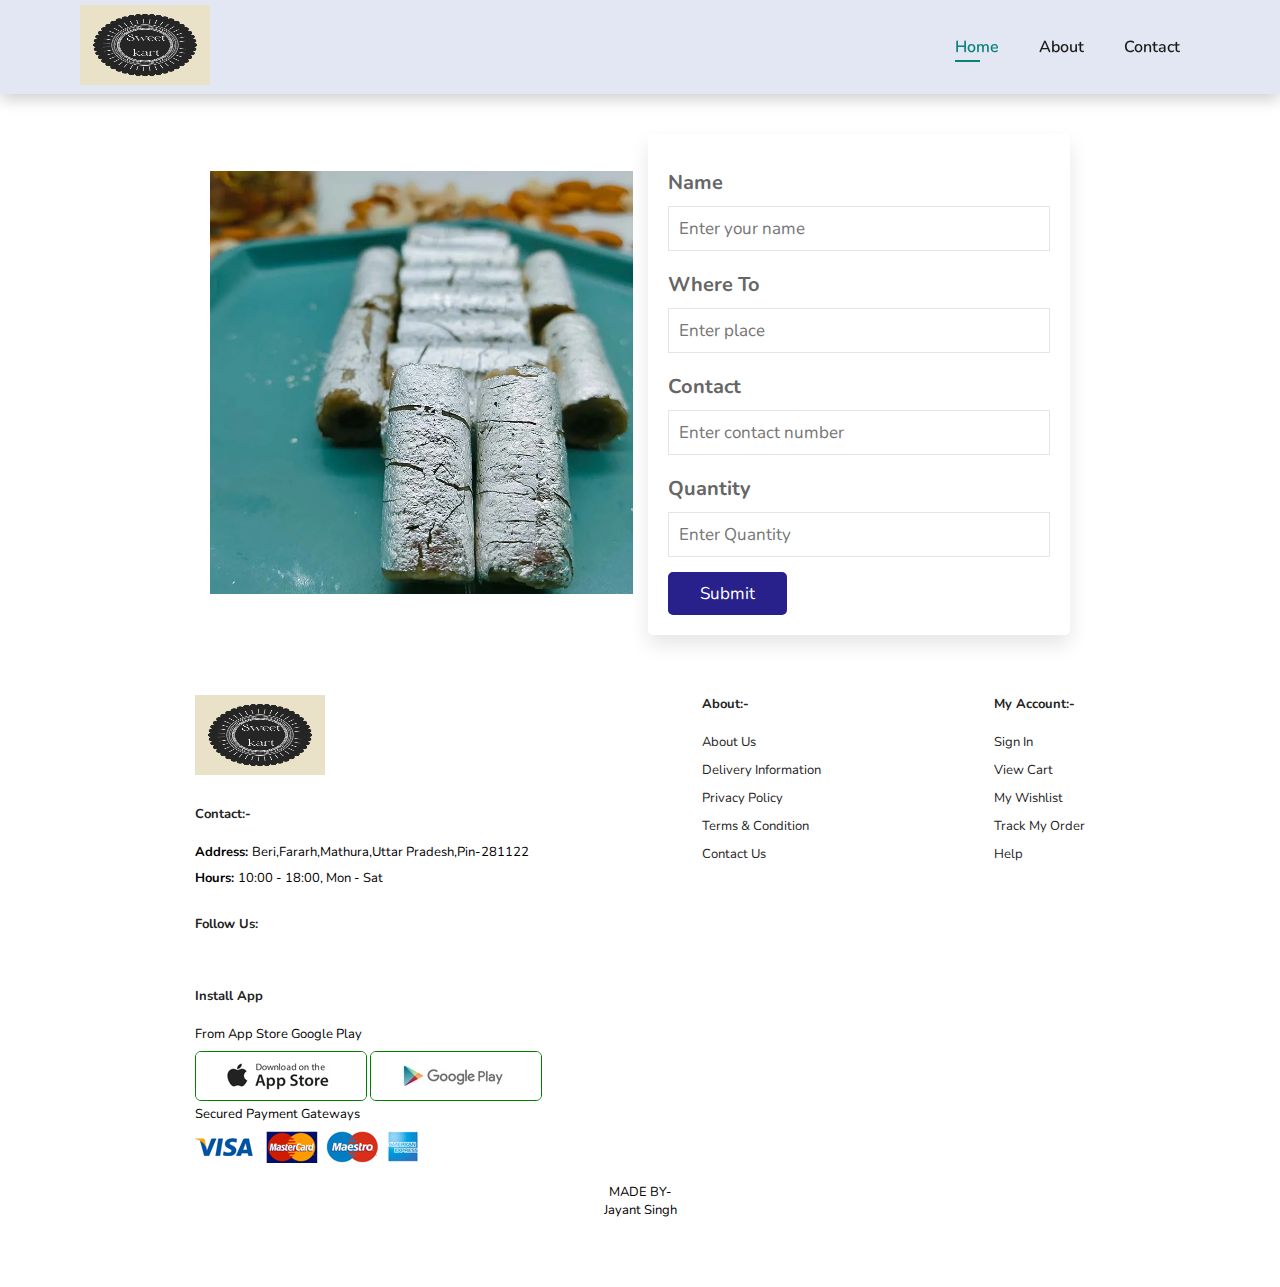
<file: items/silver_barfi.html>
<!DOCTYPE html>
<html lang="en">
<head>
    <meta charset="UTF-8">
    <meta http-equiv="X-UA-Compatible" content="IE=edge">
    <meta name="viewport" content="width=device-width, initial-scale=1.0">
    <title>Document</title>
    <link rel="stylesheet" type="text/css" href="/style.css">
</head>
<body>
    <section id="header">
		<a href="#"><img class="logo" src="/img/logo.png" width="130px" height="80px"></a>
		<div id="navbar">
			<li><a class="active" href="/index.html">Home</a></li>
			<li><a href="/about.html">About</a></li>
			<li><a href="../contact.html">Contact</a></li>
		</div>
	</section>

<style>
    
    @import url('https://fonts.googleapis.com/css2?family=Nunito:wght@200;300;400;600;700&display=swap');

:root{
  --orange:rgb(40, 33, 140);
}

*{
  font-family: 'Nunito', sans-serif;
  margin:0; padding:0;
  box-sizing: border-box;
  text-transform: capitalize;
  outline: none; border:none;
  text-decoration: none;
  transition: all .2s linear;
}

*::selection{
  background:var(--orange);
  color:#fff;
}

html{
  font-size: 62.5%;
  overflow-x: hidden;
  scroll-padding-top: 6rem;
  scroll-behavior: smooth;
}

section{
  padding:2rem 9%;
}

.heading{
  text-align: center;
  padding:2.5rem 0
}

.heading span{
  font-size: 3.5rem;
  background:rgba(255, 248, 35, 0.2);
  color:var(--orange);
  border-radius: .5rem;
  padding:.2rem 1rem;
}

.heading span.space{
  background:none;
}

.btn{
  display: inline-block;
  margin-top: 1rem;
  background:var(--orange);
  color:#fff;
  padding:.8rem 3rem;
  border:.2rem solid var(--orange);
  cursor: pointer;
  font-size: 1.7rem;
  border-radius: 5px;
}

.btn:hover{
  background:rgba(255, 165, 0,.2);
  color:var(--orange);
}

header{
  position: fixed;
  top:0; left: 0; right:0;
  background:#212121;
  z-index: 1000;
  display: flex;
  align-items: center;
  justify-content: space-between;
  padding:2rem 9%;
}

header .logo{
  font-size: 2.5rem;
  font-weight: bolder;
  color:#fff;
  text-transform: uppercase;
}

header .logo span{
  color:var(--orange);
}

header .navbar a{
  color:#fff;
  font-size: 2rem;
  margin:0 .8rem;
}

header .navbar a:hover{
  color:var(--orange);
}

header .icons i{
  font-size: 2.5rem;
  color:#fff;
  cursor: pointer;
  margin-right: 2rem;
}

header .icons i:hover{
  color:var(--orange);
}

header .search-bar-container{
  position: absolute;
  top:100%; left: 0; right:0;
  padding:1.5rem 2rem;
  background:#333;
  border-top: .1rem solid rgba(255,255,255,.2);
  display: flex;
  align-items: center;
  z-index: 1001;
  clip-path: polygon(0 0, 100% 0, 100% 0, 0 0);
}

header .search-bar-container.active{
  clip-path: polygon(0 0, 100% 0, 100% 100%, 0 100%);
}

header .search-bar-container #search-bar{
  width:100%;
  padding:1rem;
  text-transform: none;
  color:#333;
  font-size: 1.7rem;
  border-radius: .5rem;
}

header .search-bar-container label{
  color:#fff;
  cursor: pointer;
  font-size: 3rem;
  margin-left: 1.5rem;
}

header .search-bar-container label:hover{
  color:var(--orange);
}


#menu-bar{
  color:#fff;
  border:.1rem solid #fff;
  border-radius: .5rem;
  font-size: 3rem;
  padding:.5rem 1.2rem;
  cursor: pointer;
  display: none;
}

.home{
  min-height: 100vh;
  display: flex;
  align-items: center;
  justify-content: center;
  flex-flow: column;
  position: relative;
  z-index: 0;
}

.home .content{
  text-align: center;
}

.home .content h3{
  font-size: 4.5rem;
  color:#fff;
  text-transform: uppercase;
  text-shadow: 0 .3rem .5rem rgba(0,0,0,.1);
}

.home .content p{
  font-size: 2.5rem;
  color:#fff;
  padding:.5rem 0;
}

.home .video-container video{
  position: absolute;
  top:0; left: 0;
  z-index: -1;
  height: 100%;
  width:100%;
  object-fit: cover;
}

.home .controls{
  padding:1rem;
  border-radius: 5rem;
  background:rgba(0,0,0,.7);
  position: relative;
  top:10rem;
}

.home .controls .vid-btn{
  height:2rem;
  width:2rem;
  display: inline-block;
  border-radius: 50%;
  background:#fff;
  cursor: pointer;
  margin:0 .5rem;
}

.home .controls .vid-btn.active{
  background:var(--orange);
}

.book .row{
  display: flex;
  flex-wrap: wrap;
  gap:1.5rem;
  align-items: center;
}

.book .row .image{
  flex:1 1 40rem;
}

.book .row .image img{
  width:100%;
}

.book .row form{
  flex:1 1 40rem;
  padding:2rem;
  box-shadow: 0 1rem 2rem rgba(0,0,0,.1);
  border-radius: .5rem;
}

.book .row form .inputBox{
  padding:.5rem 0;
}

.book .row form .inputBox input{
  width:100%;
  padding:1rem;
  border:.1rem solid rgba(0,0,0,.1);
  font-size: 1.7rem;
  color:#333;
  text-transform: none;
}

.book .row form .inputBox h3{
  font-size: 2rem;
  padding:1rem 0;
  color:#666;
}

.packages .box-container{
  display: flex;
  flex-wrap: wrap;
  gap:2rem;
}

.packages .box-container .box{
  flex:1 1 30rem;
  border-radius: .5rem;
  overflow: hidden;
  box-shadow: 0 1rem 2rem rgba(0,0,0,.1);
}

.packages .box-container .box img{
  height: 25rem;
  width:100%;
  object-fit: cover;
}

.packages .box-container .box .content{
  padding:2rem;
}

.packages .box-container .box .content h3{
  font-size:2rem;
  color:#333;
}

.packages .box-container .box .content h3 i{
  color:var(--orange);
}

.packages .box-container .box .content p{
  font-size:1.7rem;
  color:#666;
  padding:1rem 0;
}

.packages .box-container .box .content .stars i{
  font-size:1.7rem;
  color:var(--orange);
}

.packages .box-container .box .content .price{
  font-size: 2rem;
  color:#333;
  padding-top: 1rem;
}

.packages .box-container .box .content .price span{
  color:#666;
  font-size: 1.5rem;
  text-decoration: line-through;
}

.services .box-container{
  display: flex;
  flex-wrap: wrap;
  gap:1.5rem;
}

.services .box-container .box{
  flex: 1 1 30rem;
  border-radius: .5rem;
  padding:1rem;
  text-align: center;
}

.services .box-container .box i{
  padding:1rem;
  font-size: 5rem;
  color:var(--orange);
}

.services .box-container .box h3{
  font-size: 2.5rem;
  color:#333;
}

.services .box-container .box p{
  font-size: 1.5rem;
  color:#666;
  padding:1rem 0;
 }
 
.services .box-container .box:hover{
  box-shadow: 0 1rem 2rem rgba(0,0,0,.1);
} 


.contact .row{
  display: flex;
  flex-wrap: wrap;
  gap:1.5rem;
  align-items: center;
}

.contact .row .image{
  flex:1 1 35rem;
}

.contact .row .image img{
  width:100%;
}

.contact .row form{
  flex:1 1 50rem;
  padding:2rem;
  box-shadow: 0 1rem 2rem rgba(0,0,0,.1);
  border-radius: .5rem;
}

.contact .row form .inputBox{
  display: flex;
  flex-wrap: wrap;
  justify-content: space-between;
}

.contact .row form .inputBox input, .contact .row form textarea{
  width:49%;
  margin:1rem 0;
  padding:1rem;
  font-size: 1.7rem;
  color:rgb(32, 30, 30);
  background:#e6dede;
  text-transform: none;
}

.contact .row form textarea{
  height: 15rem;
  resize: none;
  width:100%;
}

.brand-container{
  text-align: center;
}

.footer{
  background:#212121;
}

.footer .box-container{
  display: flex;
  flex-wrap: wrap;
  gap:1.5rem;
}

.footer .box-container .box{
  padding:.7rem 0;
  flex:1 1 25rem;
}

.footer .box-container .box h3{
  font-size: 2.5rem;
  padding:.7rem 0;
  color:#fff;
}

.footer .box-container .box p{
  font-size: 1.5rem;
  padding:.7rem 0;
  color:#eee;
  
}


.footer .box-container .box a{
  display: block;
  font-size: 1.5rem;
  padding:.7rem 0;
  color:#eee;
  
  
}

.footer-copyright{
  background: black;
  text-align: center;
  display: block;
  font-size: 1.8rem;
  padding:.9rem 0;
  color:#eee;

}

.stickyicon-list {  
  margin-top: 30px; 
  position:fixed;   
  top: 200px; 
  right: 10px;
  transform: translateY(-50%); 
  
  }         
  .stickyicon-list a {   
  display: block;   
  text-align: center
  ;   
  padding: 8px;   
  transition: all 0.5s ease;   
  color: white;   
  font-size: 20px;   
  }         
  /* HOver affect on sticky social media icons */   
  .stickyicon-list a:hover {   
  color: #000;   
  width:10px;   
  }   
     
  /* Now we have to design each icon of social media */         
  .facebook {   
  background: #3b5998;   
  color: white;  
  }         
  .twitter {   
  color: white;   
  background: #00acee;   
  }   
  .linkedin {   
  background: #0e76a8;   
  color: white;   
  }         
  .google {   
  color: white;   
  background: #db4a39;   
  }   
  .instagram {   
  background: #3f729b;   
  color: white;   
  }         
 

.footer .box-container .box a:hover{
  color:var(--orange);
  text-decoration: underline;
}

.footer .credit{
  text-align: center;
  padding:2rem 1rem;
  margin-top: 1rem;
  font-size: 2rem;
  font-weight: normal;
  color:#fff;
  border-top: .1rem solid rgba(255,255,255,.2);
}

.footer .credit span{
  color:var(--orange);
}
















/* media queries  */

@media (max-width:1200px){

  html{
    font-size: 55%;
  }

}

@media (max-width:991px){

  header{
    padding:2rem;
  }

  section{
    padding:2rem;
  }

}

@media (max-width:768px){

  #menu-bar{
    display: initial;
  }

  header .navbar{
    position: absolute;
    top:100%; right:0; left: 0;
    background: #333;
    border-top: .1rem solid rgba(255,255,255,.2);
    padding:1rem 2rem;
    clip-path: polygon(0 0, 100% 0, 100% 0, 0 0);
  }

  header .navbar.active{
    clip-path: polygon(0 0, 100% 0, 100% 100%, 0 100%);
  }

  header .navbar a{
    display: block;
    border-radius: .5rem;
    padding:1.5rem;
    margin:1.5rem 0;    
    background:#222;
  }

}

@media (max-width:450px){

  html{
    font-size: 50%;
  }

  .heading span{
    font-size: 2.5rem;
  }

  .contact .row form .inputBox input{
    width:100%;
  }

}
</style>

<section>
<div>


    <section class="book" id="book">

      
        <div class="row">
      
            <div class="image">
             <img src="/img/products/f8.jpg" alt="">
            </div>
      
            <form method="POST" name="google-sheet" >
              <div class="inputBox">
                  <h3>Name</h3>
                  <input type="text" name="Name"placeholder="Enter your name">
              </div>
              <div class="inputBox">
                  <h3>Where to</h3>
                  <input type="text" name="Where to" placeholder="Enter place">
              </div>
              <div class="inputBox">
                  <h3>Contact</h3>
                  <input type="number"   name="Contact" placeholder="Enter contact number">
              </div>
              <div class="inputBox">
                  <h3>Quantity</h3>
                  <input type="number" name="Quantity" placeholder="Enter Quantity">
              </div>
              <input type="submit" class="btn" name="submit" value="Submit">
          </form>
      
      
        </div>

</section>

    



    <footer class="section-p1">
		<div class="col">
			<img class="logo" src="/img/logo.png" width="130px" height="80px">
			<h4>Contact:-</h4>
			<p><strong>Address: </strong>beri,fararh,Mathura,Uttar Pradesh,pin-281122 </p>
			<p><strong>Hours: </strong>10:00 - 18:00, Mon - Sat</p>
			<div class="follow">
				<h4>Follow us: </h4>
				<div class="icon">
					<i class="fab fa-facebook-f"></i>
					<i class="fab fa-twitter"></i>
					<i class="fab fa-instagram"></i>
					<i class="fab fa-youtube"></i>
				</div>	
			</div>
		</div>
		<div class="col">
			<h4>About:-</h4>
			<a href="#">About us</a>
			<a href="#">Delivery Information</a>
			<a href="#">Privacy Policy</a>
			<a href="#">Terms & Condition</a>
			<a href="#">Contact Us</a>
		</div>
		<div class="col">
			<h4>My Account:-</h4>
			<a href="#">Sign In</a>
			<a href="#">View Cart</a>
			<a href="#">My Wishlist</a>
			<a href="#">Track My Order</a>
			<a href="#">Help</a>
		</div>

		<div class="col install">
			<h4>Install App</h4>
			<p>From App Store Google Play</p>
			<div class="row">
				<img src="/img/pay/app.jpg">
				<img src="/img/pay/play.jpg">
			</div>
			<p>Secured Payment Gateways</p>
			<img src="/img/pay/pay.png">
		</div>
		<div class="owner">
			<p>MADE BY- <br>jayant singh</p>
		</div>
	</footer>

    <script>
        const scriptURL = 'https://script.google.com/macros/s/AKfycby623Lg5j2vPmAwtlMQS_fUKnifyaoFuiSVRTSU9-0fSqqEsfWRXT3jxoscWIG2gAHDGw/exec'
        const form = document.forms['google-sheet']
      
        form.addEventListener('submit', e => {
          e.preventDefault()
          fetch(scriptURL, { method: 'POST', body: new FormData(form)})
            .then(response => alert("Thanks for Contacting us..! We Will Contact You Soon..."))
            .catch(error => console.error('Error!', error.message))
        })
      </script>

</body>
</html>
</file>
<file: style.css>
*{
	margin: 0;
	padding: 0;
	box-sizing: border-box;
	font-family: 'Nunito', sans-serif;
}

h1{
	font-size:50px;
	line-height:64px;
	color: #222;
}
h2{
	font-size:46px;
	line-height:54px;
	color: #222;
}
h4{
	font-size: 20px;
	color: #222;
}
p{
	font-size: 16px;
	colour:#465b52;
	margin: 15px 0 20px 0;
}
.section-p1{
	padding: 40px 80px;
}
.section-m1{
	margin: 40px 0;
}
button.normal{
	font-size: 14px;
	font-weight: 600;
	padding: 15px 30px;
	color: #000;
	background-color: #fff;
	border-radius: 4px;
	cursor: pointer;
	border: none;
	outline: none;
	transition: 0.2s;
}
button.white{
	font-size: 13px;
	font-weight: 600;
	padding: 11px 18px;
	color: #fff;
	background-color: transparent;
	cursor: pointer;
	border: 1px solid #fff;
	outline: none;
	transition: 0.2s;
	width: 120px;
	height: 40;
}

body{
	margin: 0;
	padding: 0;
	width:100%;
}

#header {
	display: flex;
	align-items: center;
	justify-content: space-between;
	padding: 5px 80px ;
	background: #E3E6F3;
	box-shadow: 0 5px 15px rgba(0, 0, 0, 0.2);
	z-index:999;
	position:sticky;
	top:0;
	left:0;
}
#navbar{
	display: flex;
	align-items: center;
	justify-content: center;
}
#navbar li{
	list-style: none;
	padding: 0 20px;
	position: relative;
}
#navbar li a{
	text-decoration: none;
	font-size: 16px;
	font-weight: 600;
	color: #1a1a1a;
}
#navbar li a:hover,#navbar li a.active{
	color: #088178;
}
#navbar li a.active::after,#navbar li a:hover::after {
	content: "";
	width: 30%;
	height:2px;
	background: #088178;
	position:absolute;
	bottom: -4px;
	left: 20px;
}
#hero{
	background-image: url(img/hardik.png);
	height: 25rem;
	width: 1fr;
	background-size: cover;
	background-position: top 25% right 0;
	padding: 0 80px;
	display: flex;
	flex-direction: column;
	align-items: flex-start;
	justify-content: center;

}
#hero h4{
	padding-bottom: 15px;
}
#hero h1{
	color:#088178;
}
#hero button{
	background-image: url(img/button.png);
	background-color: transparent;
	color: #088178;
	border: 0;
	padding: 14px 80px 14px 65px; 
    cursor: pointer;
    font-weight:900;
    font-size:18px;
}
#feature{
	display: flex;
	align-items: center;
	justify-content: space-between;
	flex-wrap: wrap;
}
#feature .fe-box{
	width:180px;
	text-align: center;
	padding: 25px 15px;
	box-shadow:20px 20px 34px rgba(0, 0, 0,0.08);
	border:1px solid #cce7d0;
	border-radius: 4px;
	margin: 15px 0;
}
#feature .fe-box:hover{
	box-shadow:10px 10px 54px rgba(70, 62, 221,0.2);
}
#feature .fe-box img{
	width: 100;
	margin-bottom: 10px ;
}

#feature .fe-box h6{
	display: inline-block;
	padding: :9px 8px 6px 8px;
	line-height: 1;
	border-radius: 4px;
	color: #088178;
	background-color: #d1e8f2;
}
#feature .fe-box:nth-child(2) h6{
	background-color: #fddde4;
}
#feature .fe-box:nth-child(3) h6{
	background-color: #cdebbc;
}
#feature .fe-box:nth-child(4) h6{
	background-color: #cdd4f8;
}
#feature .fe-box:nth-child(5) h6{
	background-color: #f6dbf6;
}
#feature .fe-box:nth-child(6) h6{
	background-color: #fff2e5;
}

#product1{
	text-align: center;
} 
#product1 .pro-container{
	display: flex;
	justify-content: space-between;
	padding-top: 10px;
	flex-wrap: wrap;
}

#product1 .pro{
	width: 23%;
	min-width: 250px;
	padding: 10px 12px;
	cursor: pointer;
	box-shadow:20px 20px 30px rgba(0, 0, 0, .02);
	margin: 15px 0;
	transition: 0.2s ease;
	position: relative;
}
#product1 .pro:hover{
	box-shadow:20px 20px 30px rgba(0, 0, 0, .2); 
}
#product1 .pro img{
	width: 100%;
	border-radius: 20px;
}
#product1 .pro .des{
	tect-align:start;
	padding:10px 0;
}
#product1 .pro .des span{
	color: #606063;
	front-size:12px;
} 
#product1 .pro .des h5{
	padding-top: 7px;
	color: #1a1a1a;
	font-size: 14px;
}
#product1 .pro .des i{
	font-size: 12px;
	color: rgb(243,181,25);
}
#product1 .pro .des h4{
	padding-top: 7px;
	font-size: 15px;
	font-weight: 700;
	color: #088178;
}
#product1 .pro .cart{
	width: 40px;
	height: 40px;
	line-height: 40px;
	border-radius: 50px;
	background-color: #e8f6ea;
	color: #088178;
	border: 1px solid #cce7d0;
	position: absolute;
	bottom: 20px;
	right: 10px;

}
#banner{
	display: flex;
	flex-direction: column;
	justify-content: center;
	align-items: center;
	text-align: center;
	background-image: url("img/banner/b2.jpg");
	width: 100%;
	height: 40vh;
	background-size: cover;
	background-position: center;

}
#banner h4{
	color: #fff;
	font-size: 16px;
}
#banner h2{
	color: #fff;
	font-size: 30px;
	padding: 10px 0;
}
#banner h2 span{
	color: #ef3636;
}
#banner button:hover{
	background: #088178;
	color: #fff;
}
#sm-banner{
	display: flex;
	justify-content: space-between;
	flex-wrap: wrap;
}
#sm-banner .banner-box{
	display: flex;
	flex-direction: column;
	justify-content: center;
	align-items: flex;
	background-image: url("img/banner/b17.jpg");
	width: 48%;
	min-width: 580px;
	height: 50vh;
	background-size: cover;
	background-position: center;
	padding: 30px;
}
#sm-banner .banner-box2{
	background-image: url(img/banner/b10.jpg);
}
#sm-banner h4{
	color: #fff;
	font-size: 20px;
	font-weight: 300;
}
#sm-banner h2{
	color: #fff;
	font-size: 28px;
	font-weight: 800;
}
#sm-banner span{
	color: #fff;
	font-size: 14pxpx;
	font-weight: 500;
	padding-bottom: 15px;
}
#sm-banner .banner-box:hover button{
	background: #088178;
	border: 1px solid #088178;
}
#banner3{
	display: flex;
	justify-content: space-between;
	flex-wrap: wrap;
	padding: 0 80px;
}
#banner3 .banner-box{
	display: flex;
	flex-direction: column;
	justify-content: center;
	align-items: flex;
	background-image: url("img/banner/b7.jpg");
	min-width: 30%;
	height: 30vh;
	background-size: cover;
	background-position: center;
	padding: 20px;
	margin-bottom: 20px;
}
#banner3 .banner-box2{
	background-image: url("img/banner/b4.jpg");
}
#banner3 .banner-box3{
	background-image: url("img/banner/b18.jpg");
}
#banner3 h2{
	 color: #fff;
	 font-weight: 900;
	 font-size: 22px;
}
#banner3 h3{
	color: #ec544e;
	font-weight: 800;
	font-size: 15px;
}

#newsletter{
	display:flex ;
	justify-content: space-between;
	flex-wrap: wrap;
	align-items: center;
	background-image: url("img/banner/b14.png");
	background-repeat: no-repeat;
	background-position: 20% 30%;
	background-color: #041e42;
}
#newsletter h4{
	font-size: 22px;
	font-weight: 700;
	color: #fff;
}
#newsletter p{
	font-size: 14px;
	font-weight: 600;
	color: #818ea0;
}
#newsletter p span{
	color: #ffbd27;
}
#newsletter .form{
	display: flex;
	width: 40%;
}
#newsletter input{
	height: 3.125rem;
	padding: 0 1.25em;
	font-size: 14pxx;
	width: 100%;
	border: 1px solid transparent;
	border-radius: 4px;
	outline: none;
	border-top-right-radius: 0;
	border-bottom-right-radius: 0;
}
#newsletter button{
	background-color: #088178;
	color: #fff;
	white-space: nowrap;
	border-top-left-radius: 0;
	border-bottom-left-radius: 0;
}
footer{
	display: flex;
	flex-wrap: wrap;
	justify-content: space-between;
}
footer .col{
	display: flex;
	flex-direction: column ;
	align-items: flex-start;
	margin-bottom: 20px;
}
footer .logo{
	margin-bottom: 30px;
}
footer h4{
	font-size: 13px;
	padding-bottom: 20px;
}
footer p{
	font-size: 13px;
	margin: 0 0 8px 0;
}
footer a{
	font-size: 13px;
	text-decoration: none;
	color: #222;
	margin-bottom: 10px;
}
footer .follow{
	margin-top:20px;
}
footer .follow i{
	color: #465b52;
	padding-right: 4px;
	cursor: pointer;
}

footer .install .row img{
	border: 1px solid green;
	border-radius: 6px;
}
footer.install img{
	margin:1-px 0 15px 0;
}
footer .follow i:hover,footer a:hover{
	color: #088178;
}
footer .owner{
	width: 100%;
	text-align: center;
}

/* cart page */
#cart{
	overflow-x: auto;
}
#cart table{
	width: 100%;
	border-collapse: collapse;
	table-layout: fixed;
	white-space: nowrap;
}
#cart table img{
	width: 70%;
}
#cart table td:nth-child(1){
	width: 100px;
	text-align: center;
}
#cart table td:nth-child(2){
	width: 150px;
	text-align: center;
}
#cart table td:nth-child(3){
	width: 250px;
	text-align: center;
}
#cart table td:nth-child(4),
#cart table td:nth-child(5),
#cart table td:nth-child(6){
	width: 150px;
	text-align: center;
}
#cart table td:nth-child(5) input{
	width: 70px;
	padding: 10px 5px 10px 15px;
}
#cart table thead{
	border: 1px solid #e2e9e1;
	border-left: none;
	border-right: none;
}
#cart table thead td{
	font-weight: 700;
	text-transform: uppercase;
	font-size: 13px;
	padding: 18px 0;
}
#cart table tbody tr td{
	padding-top: 15px;
}
#cart table tbody td{
	font-size: 13px;
}
/* cart add */
#cart-add{
	display: flex;
	flex-wrap: wrap;
	justify-content: space-between;
}
#coupon{
	width: 50%;
	margin-bottom: 30%;
}
#coupon h3
#subtotal h3{
	padding-bottom: 15px;
}
#coupon input{
	padding: 10px 20 px;
	outline:none;
	width: 60%;
	margin-right: 10px;
	border: 1px solid #e2e9e1;
}
#coupon button,
#subtotal button{
	background-color: #ec544e;
	color: #fff;
	padding: 12px 20px;
}
#subtotal{
	width: 50%;
	margin-bottom: 30px;
	border: 1px solid #e2e9e1;
	padding: 30px;
}
#subtotal table{
	border-collapse: collapse;
	width: 100%;
	margin-bottom: 20px;
}
#subtotal table td{
	width: 50%;
	border: 1px solid #e2e9e1;
	padding: 10px;
	font-size: 13px;
}
/* start media quary*/

/* shop page */
#page-header{
	background-image: url(img/banner/b1.jpg);
	width: 100%;
	height: 40vh;
	background-size: cover;
	display: flex;
	justify-content: center;
	text-align: center;
	flex-direction: column;
	padding: 14px;
}
#page-header h2,#page-header p{
	color: #fff;
}
#pagination{
	text-align: center;
}
#pagination a{
	text-decoration: none;
	background-color: green;
	padding: 15px 20px;
	border-radius: 4px;
	color: #fff;
	font-weight: 600;
}
#paginantion a i{
	font-size: 16px;
	font-weight: 600;
}
#prodetails .single-pro-image{
	width: 40;
	margin-right: 50px;
}
.small-img-group{
	display: flex;
	justify-content: space-between;
}
.small-img-col{
	flex-basis: 24%;
	cursor: pointer;
}

/*about page*/

#page-header.about{
	background-image: url("img/about/banner.png");
}
#about-head{
	display: flex;
	align-items: center;

}

#about-head img{
	width: 50%;
	height: auto;

}

#about-head div{
	padding-left:10px ;
	width: 50%;
	height: auto;

}

#contact-details{
	display: flex;
	align-items: center;
	justify-content: space-between;
}
#contact-details .details{
	width:50%;

}
#contact-details .details span,#from-details form span{
	font-size: 12px;
}
#contact-details .details h2,#from-details form h2{
	font-size: 26px;
	line-height: 35px;
	padding: 20px 0;
}
#contact-details .details h3{
	font-size: 16px;
	padding-bottom: 15px;
}
#contact-details .details li{
	list-style: none;
	display: flex;
	padding: 10px 0;
}
#contact-details .details li i{
	font-size: 14px;
	padding-right: 22px;
}
#contact-details .details li p{
	margin: 0;
	font-size: 14px;
}

#contact-details .map{
	width:55%;
	height: 400px;
}

#contact-details .map iframe{
	width: 100%;
	height: 100%;
}
#form-details{
	display: flex;
	justify-content: space-between;
	margin: 30px;
	padding: 80px;
	border: 1px solid #e1e1e1;
}
#form-details form{
	width: 65%;
	display: flex;
	flex-direction: column;
	align-items: flex-start;
}
#form-details form input,#from-details form textarea{
	width: 100%;
	padding: 12px 15px;
	outline: none;
	margin-bottom: 20px;
	border: 1px solid #e1e1e1;
}
#form-details form button{
	background-color: #088178;
	color: #fff;
}
#form-details .people div{
	padding-bottom: 25px;
	display: flex;
	align-items: flex-start;
}
#form-details .people div img{
	object-fit: cover;
	margin-right: 15px;
	border-radius: 30px;
}

#form-details .people div p{
	margin-top: 10px;
	font-size: 13px;
	line-height: 25px;
}

#form-details .people div p span{
	display: block;
	font-size: 16px;
	font-weight: 600;
	color: #000;
}
/* cart page */
/* #cart-add{
	flex-direction: column;
}
#coupon{
	width: 100px;
}
#subtotal{
	width: 100px;
	margin-bottom: 30px;
	border: 1px solid #e2e9e1;
	padding: 30px;
} */
</file>
